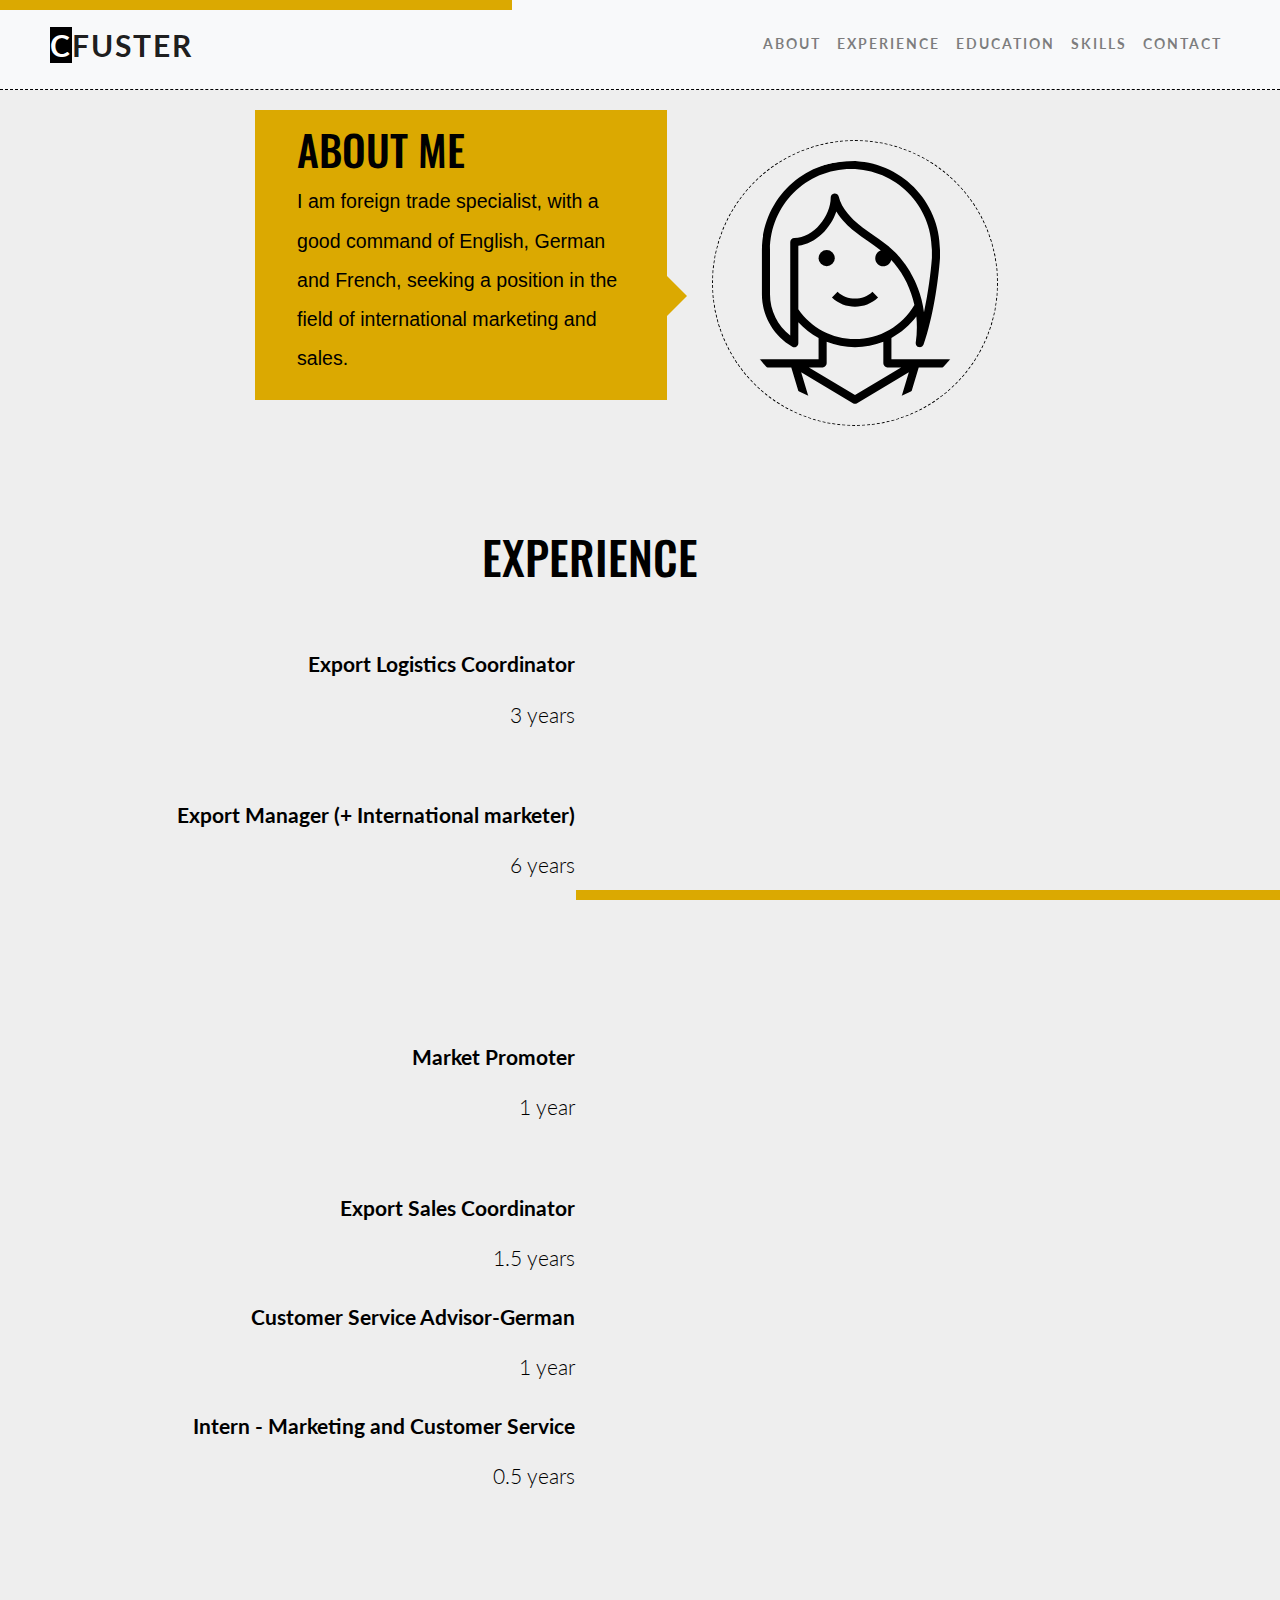
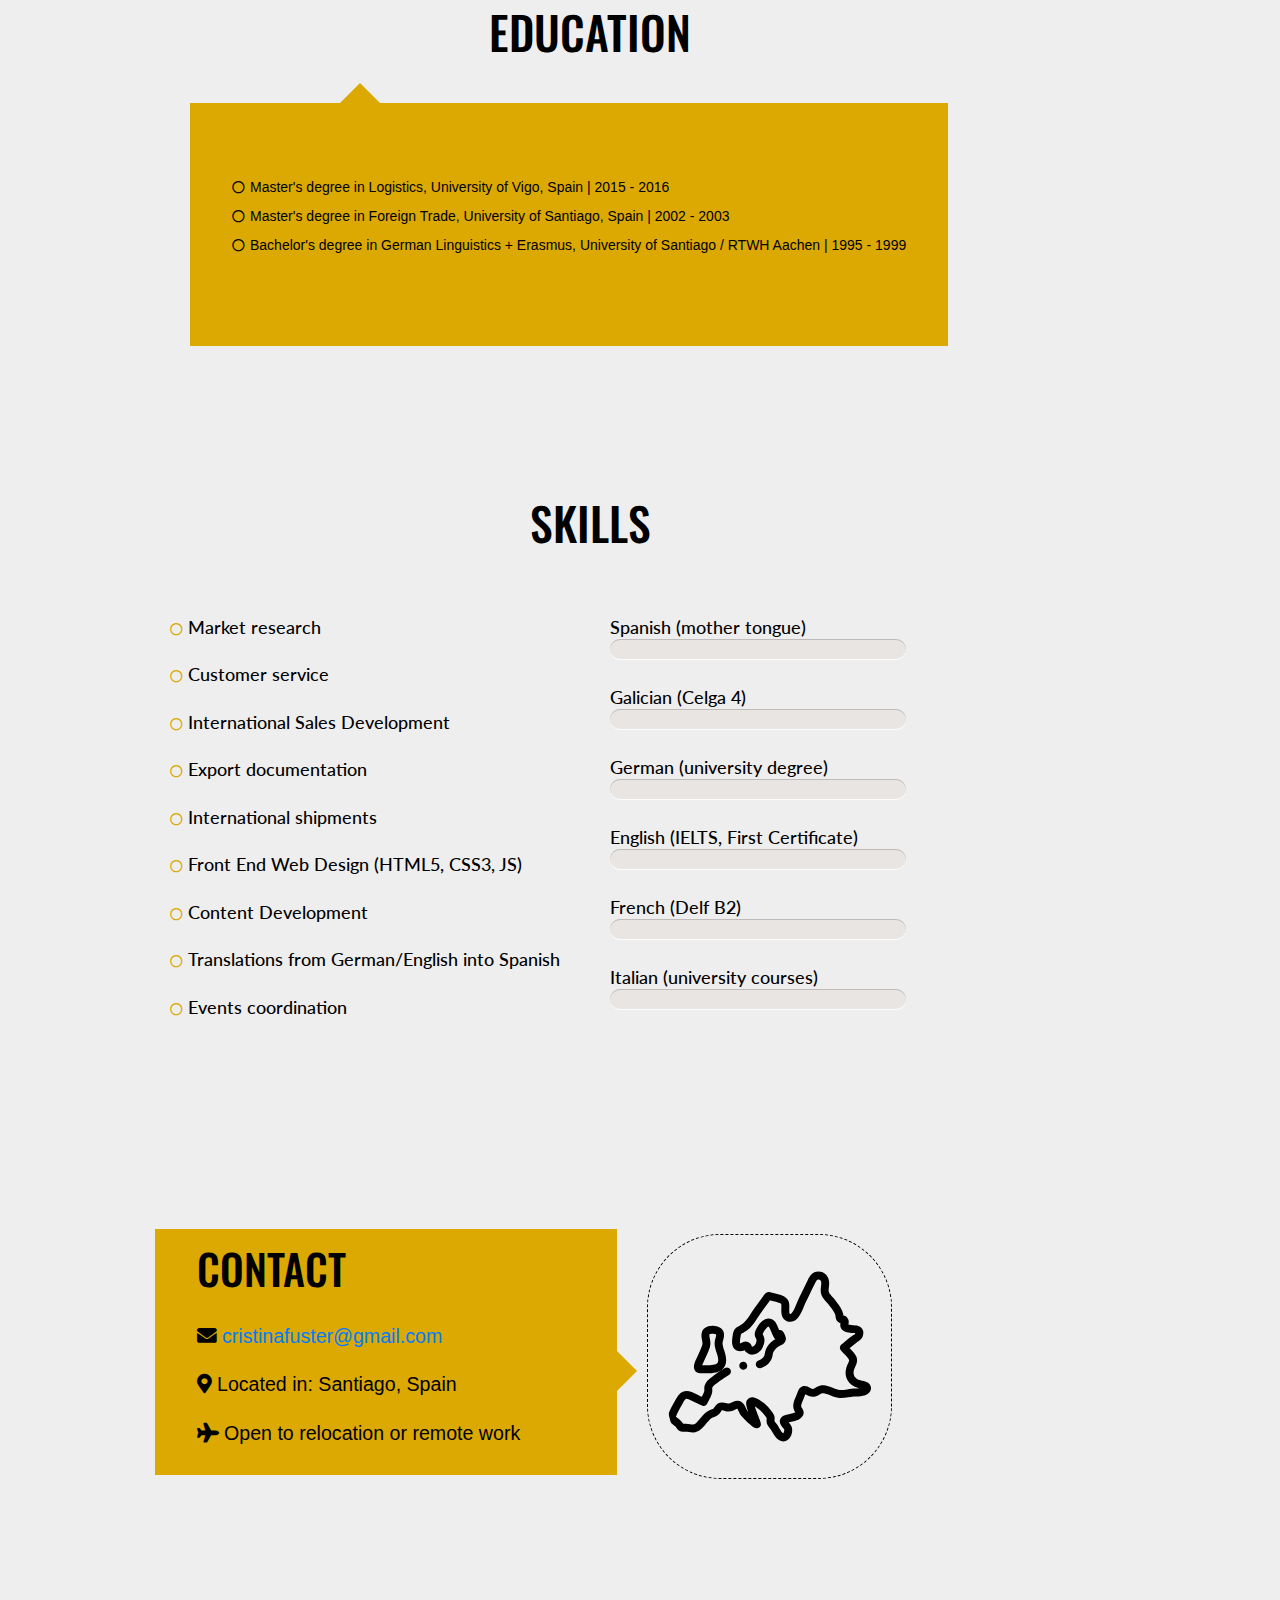
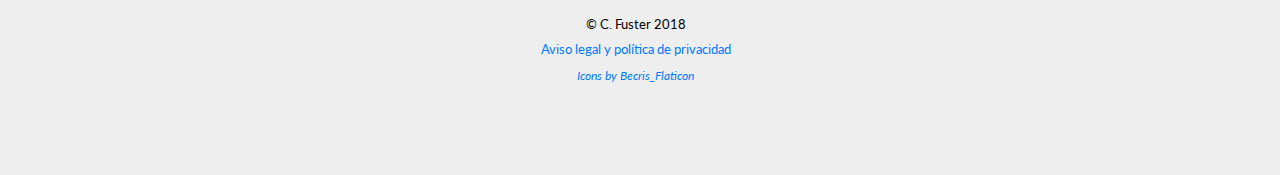
<file: index.html>
<!DOCTYPE html>
<html lang="es">

  <head>
    <title>Cristina Fuster - Inicio</title>
    <meta name="description" content="Resumee">

    <!-- Codificación -->
    <meta charset="UTF-8">

    <!-- Estilos -->
    <link type="text/css" rel="stylesheet" href="css/bootstrap.min.css"> <!--  BOOTSTRAP  -->
    <link href="css/all.min.css" rel="stylesheet"> 
    <link type="text/css" rel="stylesheet" href="css/style.css">  <!--  ESTILOS  --> 

    <!-- Responsive -->
    <meta name="viewport" content="width=device-width, initial-scale=1, user-scalable=yes">

    <!-- Robots -->
    <meta name="robots"  content="index,follow"> 

    <!-- Favicones -->
   <!-- <link type="image/png" rel="icon" href="img/logo.png">
    <link rel="shortcut icon" href="img/logo.png"> -->
	<link rel="apple-touch-icon" href="">
	<link rel="apple-touch-icon" sizes="72x72" href="">
    <link rel="apple-touch-icon" sizes="114x114" href="">
    <link rel="apple-touch-icon" sizes="144x144" href="">


    <!-- Open graph meta data, (Facebook) -->
    <meta property="og:description" content="">
    <meta property="og:image" content="">
    <meta property="og:site_name" content="">
    <meta property="og:title" content="">
    <meta property="og:type" content="website">
    <meta property="og:url" content="">

    <!-- Meta card data, (Twitter) -->
    <meta name="twitter:card" content="">
    <meta name="twitter:site" content="">
    <meta name="twitter:creator" content="">
    <meta name="twitter:title" content="">
    <meta name="twitter:description" content="">
    <meta name="twitter:image" content="">

    <!-- Fuentes  -->
    <link href="https://fonts.googleapis.com/css?family=Lato:300,400,700|Oswald:400,700" rel="stylesheet">   


    <!-- Iconos  -->
    <link rel="stylesheet" type="text/css" href="css/font/flaticon.css"> 
  </head>

  <body>

		<nav class="navbar navbar-expand-lg navbar-light bg-light">
        <a class="navbar-brand" href="#" class="nav-link desplazar"  data-seccion="#inicio">CFuster</a>
      
        <button class="navbar-toggler" type="button" data-toggle="collapse" data-target="#navbarToggler" aria-controls="navbarToggler" aria-expanded="false" aria-label="Toggle navigation">
        <span class="navbar-toggler-icon"></span>
        </button>

          <div class="collapse navbar-collapse" id="navbarToggler">
            <ul class="navbar-nav">
            
              <li class="nav-item">
              <a href="#" class="nav-link desplazar"  data-seccion="#inicio">About</a>
              </li>
              <li class="nav-item">
                <a  href="#" class="nav-link desplazar" data-seccion="#experience">Experience</a>
              </li>

              <li class="nav-item">
               <a href="#" class="nav-link desplazar" data-seccion="#education">Education</a>
              </li>

              <li>
                <a href="#" class="nav-link desplazar" data-seccion="#skills">Skills</a>
              </li>

              <li class="nav-item">
                <a href="#" class="nav-link desplazar" data-seccion="#contact">Contact</a>
              </li>
            </ul>

        </div>

    </nav>	




	<main>

<!--INICIO-->

<script id="Cookiebot" src="https://consent.cookiebot.com/uc.js" data-cbid="5f7ff562-9b7c-4dca-852e-36205bf0d490" type="text/javascript" async></script>

  <section id="inicio">
      <div class="container paddingExtra" >
        <div class="row  paddingSection">

          <div class="col tooltip">

            <h1 >About me</h1>

            <h2>I am foreign trade specialist, with a good command of English, German and French, seeking a position in the field of international marketing and sales.</h2>


          </div>

          <div class="col image-hover img-opacity">

            <img src="img/businesswoman.svg" class="img-1 circulo">
            <img src="img/businesswomanColor.svg" class="img-2 circulo">

          </div>
          
        </div>
       </div>
  </section>

<!--EXPERIENCE-->

<section id="experience">


    <div class="container paddingSection">
      <div class="row paddingSection">
        <div class="col">

          <h1> Experience </h1>
        </div>
      </div>

      <div class="row">
        <div class="col">
            <h3>Export Logistics Coordinator</h3>
            <p>3 years</p>
        </div>

      <div class="col devider">
            
            <ul>
             <li> <i class="fas fa-beer"></i> Estrella Galicia (Spain)</li>
             <li>Ensuring all logistics operations</li>
             <li>Submitting documents for dispatch of excise goods </li>
             <li>Following up on orders, shipments and delivery schedules</li>
           </ul>
        </div>
      </div>

      <div class="row">
        <div class="col">
            <h3>Export Manager (+ International marketer)</h3>
            <p>6 years</p>
        </div>

      <div class="col devider">
            <ul>
              <li> <i class="fas fa-tshirt"></i> Paz Rodriguez (Spain)</li>
              <li>Developing and maintaining an international network of agents and distributors</li>
              <li>Adapting the products and trade mark to international markets</li>
              <li>Development of marketing content (print, digital and video)
              <li>Events coordination (international)
              <li>Increased export sales: from 1%(2007) to 25%(2013)
            </ul>
        </div>
      </div>

      <div class="row">
        <div class="col">
            <h3>Market Promoter</h3>
            <p>1 year</p>

        </div>

      <div class="col devider">
            <ul>
              <li><i class="fas fa-globe-americas"></i> Commercial Office from Spain(USA)</li>
              <li>Grant from the Chamber of Commerce of Vigo, Spain</li>
              <li>Promoting the export of Spanish goods and services to the U.S.A.</li>
            </ul>
        </div>
      </div>

      <div class="row">
        <div class="col ">
            <h3>Export Sales Coordinator</h3>
            <p>1.5 years</p>
        </div>

      <div class="col devider">
            
            <ul>
              <li><i class="fas fa-fish"></i> Pescarosa (Spain)</li>
              <li>Researching and selling to foreign markets</li>
            </ul>
        </div>
      </div>

      <div class="row">
        <div class="col ">
            <h3>Customer Service Advisor-German</h3>
            <p>1 year</p>
          
        </div>

      <div class="col devider">
            
            <ul>
              <li> <i class="fas fa-headset"></i> Cellular Operations (UK)</li>
              <li>Dealing with customer queries and complaints</li>
            </ul>
        </div>
      </div>

    <div class="row">
        <div class="col">
            <h3>Intern - Marketing and Customer Service</h3>
            <p>0.5 years</p>
        </div>

      <div class="col devider">
            
            <ul>
            <li> <i class="fas fa-car"></i> Audi (Germany)</li>
            <li>Assisting the marketing department; managing correspondence in German and handling customer queries and complaints</li>
          </ul>
        </div>
      </div>

    </div> 

        </section> 

        <!--EDUCATION-->

        <section id="education">
          <div class="container paddingSection">

            <div class="row paddingBottom">

              <div class="col">

                <h1>Education</h1>

              </div>
            </div>

            <div class="row tooltip paddingSection ">
              <ul>
                <li></i>Master's degree in Logistics, University of Vigo, Spain | 2015 - 2016</li>
                <li></i>Master's degree in Foreign Trade, University of Santiago, Spain | 2002 - 2003</li>
                <li></i>Bachelor's degree in German Linguistics + Erasmus, University of Santiago / RTWH Aachen | 1995 - 1999</li>
              </ul>
            </div>
          </div>
        </section>
            

<!--SKILLS-->
        <section id="skills">
           <div class="container paddingSection">
      <div class="row paddingSection">
        <div class="col">
          <h1> Skills </h1>       
        </div>
      </div>

      <div class="row">
        <div class="col" id="habilidades">
            <h4>Market research</h4>
            <h4>Customer service</h4>
            <h4>International Sales Development</h4>
            <h4>Export documentation</h4>
            <h4>International shipments</h4>
            <h4>Front End Web Design (HTML5, CSS3, JS) </h4>
            <h4>Content Development</h4>
            <h4>Translations from German/English into Spanish</h4>
             <h4>Events coordination</h4>
             
        </div>

        <div class="col">

          <ul id="languages"> 
              <li><span class="bar boton spanish"></span><h4>Spanish (mother tongue)</h4></li>
              <li><span class="bar boton galician"></span><h4>Galician (Celga 4)</h4></li>
              <li><span class="bar boton german"></span><h4>German (university degree)</h4></li>
              <li><span class="bar boton english"></span><h4>English (IELTS, First Certificate)</h4></li>
              <li><span class="bar boton french"></span><h4>French (Delf B2)</h4></li>
              <li><span class="bar boton italian"></span><h4>Italian (university courses)</h4></li>
            </ul>
        </div>
      </div>
    </div>

  </section>



<!--CONTACT-->


  <section id="contact">
      <div class="container paddingSection">
        <div class="row paddingExtra">



          <div class="col tooltip">

            <h1 class="paddingBottom">Contact</h1>

                <h2><a href="mailto:cristinafuster@gmail.com">cristinafuster@gmail.com</a></h2>
                <h2>Located in: Santiago, Spain</h2>
                <h2>Open to relocation or remote work</h2>
          </div>

          <div class="col image-hover img-opacity">

            <img src="img/europe.svg" class="img-1 circulo">
            <img src="img/europeColor.svg" class="img-2 circulo">

          </div>
        </div>
       </div>
  </section>




	</main>	


	<!--FOOTER-->

  <footer>

      <div class="container paddingSection">

 
      <div class="row">

        <div class="col">

          <small> 

            <p> &copy; C. Fuster 2018</p>

            <p><a href="legal.html" target="_blank">Aviso legal y política de privacidad</a> </p>
            <aside>

            <a href="https://www.flaticon.com/authors/becris" target="_blank"> <i>Icons by Becris_Flaticon</i></a>

          </aside>

          <small>

        </div>

      </div>



    </div>

  </footer>


    <script src="./js/jquery-3.3.1.min.js"></script>
    <script src="./js/bootstrap.min.js"></script>
    <script src="./js/scripts.js"></script>


  </body>
  
</html>
</file>
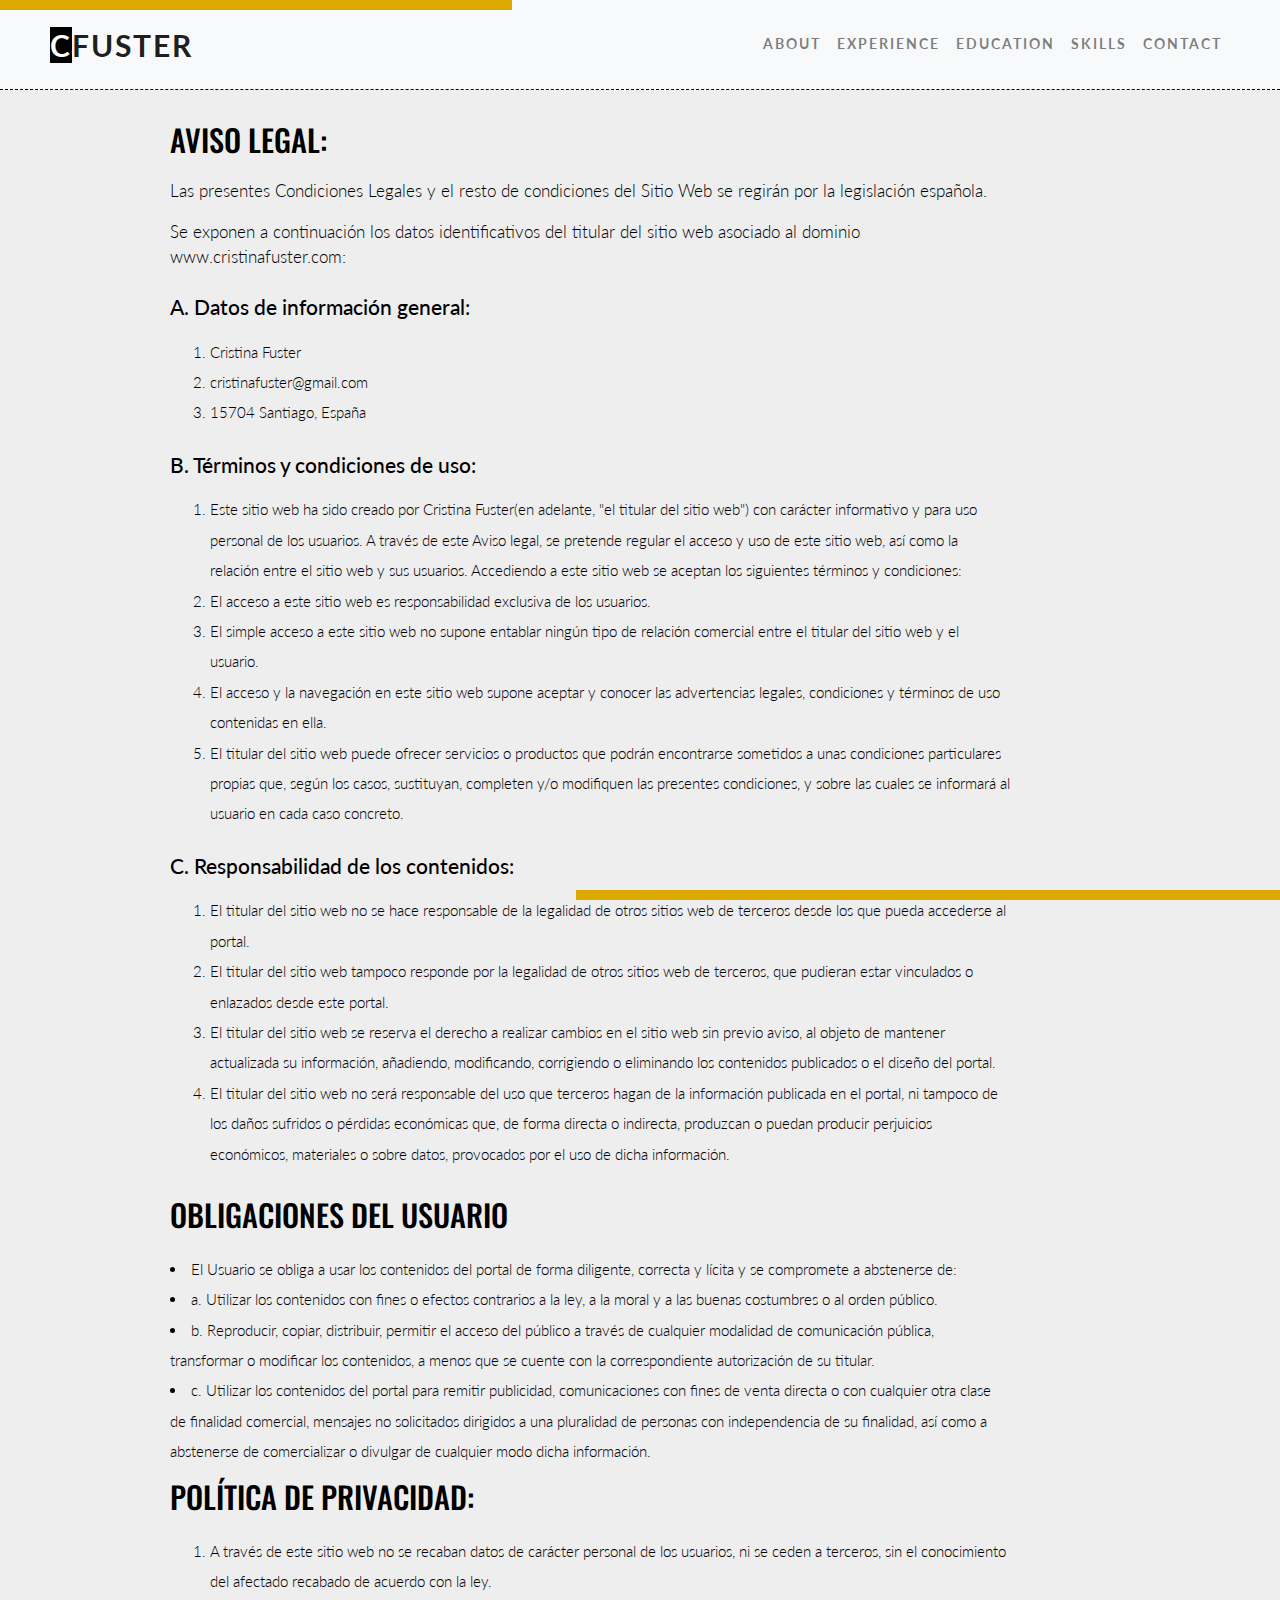
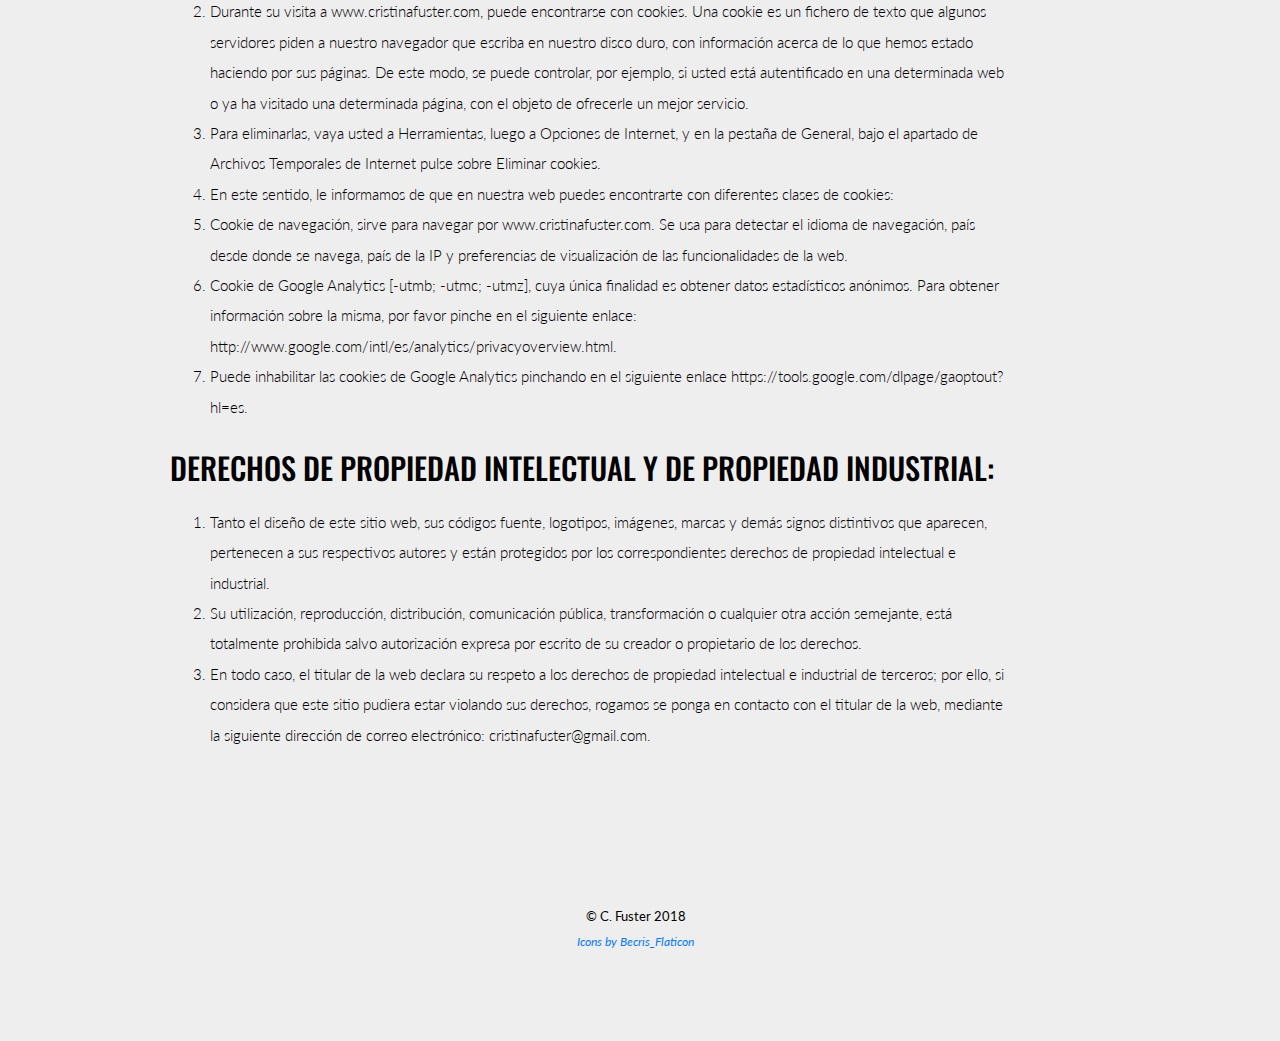
<file: legal.html>
<head>
    <title>Cristina Fuster - Inicio</title>
    <meta name="description" content="Resumee">

    <!-- Codificación -->
    <meta charset="UTF-8">

    <!-- Estilos -->
    <link type="text/css" rel="stylesheet" href="css/bootstrap.min.css"> <!--  BOOTSTRAP  -->
    <link href="css/all.min.css" rel="stylesheet"> 
    <link type="text/css" rel="stylesheet" href="css/style.css">  <!--  ESTILOS  --> 

    <!-- Responsive -->
    <meta name="viewport" content="width=device-width, initial-scale=1, user-scalable=yes">

    <!-- Robots -->
    <meta name="robots"  content="index,follow"> 

    <!-- Favicones -->
   <!-- <link type="image/png" rel="icon" href="img/logo.png">
    <link rel="shortcut icon" href="img/logo.png"> -->
	<link rel="apple-touch-icon" href="">
	<link rel="apple-touch-icon" sizes="72x72" href="">
    <link rel="apple-touch-icon" sizes="114x114" href="">
    <link rel="apple-touch-icon" sizes="144x144" href="">


    <!-- Open graph meta data, (Facebook) -->
    <meta property="og:description" content="">
    <meta property="og:image" content="">
    <meta property="og:site_name" content="">
    <meta property="og:title" content="">
    <meta property="og:type" content="website">
    <meta property="og:url" content="">

    <!-- Meta card data, (Twitter) -->
    <meta name="twitter:card" content="">
    <meta name="twitter:site" content="">
    <meta name="twitter:creator" content="">
    <meta name="twitter:title" content="">
    <meta name="twitter:description" content="">
    <meta name="twitter:image" content="">

    <!-- Fuentes  -->
    <link href="https://fonts.googleapis.com/css?family=Lato:300,400,700|Oswald:400,700" rel="stylesheet">   


    <!-- Iconos  -->
    <link rel="stylesheet" type="text/css" href="css/font/flaticon.css"> 
  </head>

  <body>

  	<nav class="navbar navbar-expand-lg navbar-light bg-light">
        <a class="navbar-brand" href="index.html#inicio" class="nav-link">CFuster</a>
      
        <button class="navbar-toggler" type="button" data-toggle="collapse" data-target="#navbarToggler" aria-controls="navbarToggler" aria-expanded="false" aria-label="Toggle navigation">
        <span class="navbar-toggler-icon"></span>
        </button>

          <div class="collapse navbar-collapse" id="navbarToggler">

    		<ul class="navbar-nav">
            
              <li class="nav-item">
              <a href="index.html#inicio" class="nav-link" >About</a>
              </li>
              <li class="nav-item">
                <a  href="index.html#experience" class="nav-link">Experience</a>
              </li>

              <li class="nav-item">
               <a href="index.html#education" class="nav-link" >Education</a>
              </li>

              <li>
                <a href="index.html#skills" class="nav-link " >Skills</a>
              </li>

              <li class="nav-item">
                <a href="index.html#contact" class="nav-link" >Contact</a>
              </li>
            </ul>

        </div>

    </nav>	


	<main>



		<section id="legal"  class="paddingExtra">

			<div class="container paddingSection">

				<div class="row">

					<div class="col">

						<h1>Aviso legal:</h1>

						<p> Las presentes Condiciones Legales y el resto de condiciones del Sitio Web se regirán por la legislación española.</p>

							<p>Se exponen a continuación los datos identificativos del titular del sitio web asociado al dominio www.cristinafuster.com:</p>

					</div>

				</div>

				<div class="row">

					<div class="col">

						<h2>A. Datos de información general:</h2>


							<ol>
								<li> Cristina Fuster </li>
								<li>cristinafuster@gmail.com</li>
								<li>15704 Santiago, España</li>
							</ol>

					</div>

				</div>

				<div class="row">

					<div class="col">

				 		<h2>B. Términos y condiciones de uso:</h2>

							<ol>
								<li>Este sitio web ha sido creado por Cristina Fuster(en adelante, "el titular del sitio web") con carácter informativo y para uso personal de los usuarios. A través de este Aviso legal, se pretende regular el acceso y uso de este sitio web, así como la relación entre el sitio web y sus usuarios. Accediendo a este sitio web se aceptan los siguientes términos y condiciones: 

								<li>El acceso a este sitio web es responsabilidad exclusiva de los usuarios.</li>

								<li>El simple acceso a este sitio web no supone entablar ningún tipo de relación comercial entre el titular del sitio web y el usuario.</li>

								<li>El acceso y la navegación en este sitio web supone aceptar y conocer las advertencias legales, condiciones y términos de uso contenidas en ella.</li>

								<li>El titular del sitio web puede ofrecer servicios o productos que podrán encontrarse sometidos a unas condiciones particulares propias que, según los casos, sustituyan, completen y/o modifiquen las presentes condiciones, y sobre las cuales se informará al usuario en cada caso concreto.</li>

							</ol>

						</div>

					</div>


				<div class="row">

					<div class="col">

				 		<h2>C. Responsabilidad de los contenidos:</h2>

							<ol>
								<li> El titular del sitio web no se hace responsable de la legalidad de otros sitios web de terceros desde los que pueda accederse al portal.</li>

								<li> El titular del sitio web tampoco responde por la legalidad de otros sitios web de terceros, que pudieran estar vinculados o enlazados desde este portal. </li>

								<li> El titular del sitio web se  reserva  el  derecho  a  realizar  cambios  en  el  sitio  web  sin  previo  aviso,  al  objeto  de mantener  actualizada  su  información,  añadiendo,  modificando,  corrigiendo  o  eliminando  los contenidos publicados o el diseño del portal.</li>

								<li>El titular del sitio web no será responsable del uso que terceros hagan de la información publicada en el portal, ni tampoco  de  los  daños  sufridos  o  pérdidas  económicas  que,  de  forma  directa  o  indirecta, produzcan o puedan producir perjuicios económicos, materiales o sobre datos, provocados por el uso de dicha información.</li>

							</ol>

				<div class="row">

					<div class="col">

				 		<h1>Obligaciones del usuario</h1>

							<li>El Usuario se obliga a usar los contenidos del portal de forma diligente, correcta y lícita y se compromete a abstenerse de:</li>

							    <li>a. Utilizar los contenidos con fines o efectos contrarios a la ley, a la moral y a las buenas costumbres o al orden público.</li>
							    <li>b. Reproducir, copiar, distribuir, permitir el acceso del público a través de cualquier modalidad de comunicación pública, transformar o modificar los contenidos, a menos que se cuente con la correspondiente autorización de su titular.</li>
							    <li>c. Utilizar los contenidos del portal para remitir publicidad, comunicaciones con fines de venta directa o con cualquier otra clase de finalidad comercial, mensajes no solicitados dirigidos a una pluralidad de personas con independencia de su finalidad, así como a abstenerse de comercializar o divulgar de cualquier modo dicha información.</li>

							</div>
						</div>

				<div class="row">

					<div class="col">

				 		<h1>Política de privacidad:</h1>

							<ol>
								<li>A través de este sitio web no se recaban datos de carácter personal de los usuarios, ni se ceden a terceros, sin el conocimiento del afectado recabado de acuerdo con la ley. </li>
								<!--<li>Con  la  finalidad  de  ofrecer  el  mejor  servicio  y  con  el  objeto  de  facilitar  el  uso,  se  analizan  el número  de  páginas  visitadas,  el  número  de  visitas,  así  como  la  actividad  de  los  visitantes  y  su frecuencia  de  utilización.  A  estos  efectos,  se  utiliza  la  información  estadística  elaborada  por  el Proveedor de Servicios de Internet, se registran las direcciones IP de acceso y se utilizan cookies propias, de sesión, con finalidad técnica (aquellas que permiten al usuario la navegación a través del  sitio  web  y  la  utilización  de  las  diferentes  opciones  y  servicios  que  en  él  existen) y  las siguientes de terceros:  nombre de la cookie, proveedor, finalidad, caducidad  .</li>

-->
								
								<li>Durante su visita a www.cristinafuster.com,  puede encontrarse con cookies. Una cookie es un fichero de texto que algunos servidores piden a nuestro navegador que escriba en nuestro disco duro, con información acerca de lo que hemos estado haciendo por sus páginas. De este modo, se puede controlar, por ejemplo, si usted está autentificado en una determinada web o ya ha visitado una determinada página, con el objeto de ofrecerle un mejor servicio.</li>
								<li>Para eliminarlas, vaya usted a Herramientas, luego a Opciones de Internet, y en la pestaña de General, bajo el apartado de Archivos Temporales de Internet pulse sobre Eliminar cookies.</li>
								<li>En este sentido, le informamos de que en nuestra web puedes encontrarte con diferentes clases de cookies:</li>

								<li>Cookie de navegación, sirve para  navegar por www.cristinafuster.com. Se usa para detectar el idioma de navegación, país desde donde se navega, país de la IP y preferencias de visualización de las funcionalidades de la web.</li>
    							<li>Cookie de Google Analytics [-utmb; -utmc; -utmz], cuya única finalidad es obtener datos estadísticos anónimos. Para obtener información sobre la misma, por favor pinche en el siguiente enlace: http://www.google.com/intl/es/analytics/privacyoverview.html.</li>
    							<li>Puede inhabilitar las cookies de Google Analytics pinchando en el siguiente enlace https://tools.google.com/dlpage/gaoptout?hl=es.</li>


								<!--<li> El  portal  contiene  enlaces  a  sitios  web  de  terceros,  cuyas  políticas  de  privacidad  son  ajenas al titular. Al acceder a tales sitios web el usuario puede decidir si acepta sus políticas de privacidad y de  cookies.  Con  carácter  general,  si  se  navega  por  Internet  cabe  aceptar  o  rechazar  las  cookies de terceros desde las opciones de configuración del navegador.</li>-->

								<!--<li>Se informa que los datos de carácter personal que se recaban directamente del usuario a través de los distintos recursos disponibles en el portal, serán tratados de forma confidencial y quedarán incorporados a los respectivos ficheros de los que es responsable el titular, con las finalidades que se  detallan  en  el  Registro  General  de  Protección  de  Datos,  no  siendo  utilizados  para  finalidades incompatibles  con  éstas.  Los  datos  recabados  podrán  ser  cedidos  en  los  casos  previstos,  para cada fichero, en dicho Registro.

								<li>Los afectados pueden ejercitar los derechos de acceso, rectificación, cancelación y oposición ante el titular de la web,  mediante  escrito  dirigido  a  su  domicilio  o  en  la  siguiente  dirección  de  correo electrónico: cristinafuster@gmail.com.</li></li>-->

							</ol>
					</div>

				</div>

				<div class="row">

					<div class="col">

				 		<h1>Derechos de propiedad intelectual y de propiedad industrial:</h1>


							<ol>
								<li>Tanto el diseño de este sitio web, sus códigos fuente, logotipos, imágenes, marcas y demás signos distintivos que aparecen, pertenecen a sus respectivos autores y están protegidos por los correspondientes derechos de propiedad intelectual e industrial.</li>

								<li>Su utilización, reproducción, distribución, comunicación pública, transformación o cualquier otra acción semejante, está totalmente prohibida salvo autorización expresa por escrito de su creador o propietario de los derechos.</li>

								<li>En todo caso, el titular de la web declara su respeto a los derechos de propiedad intelectual e industrial de terceros; por ello, si considera que este sitio pudiera estar violando sus derechos, rogamos se ponga en contacto con el titular de la web,  mediante la  siguiente  dirección  de  correo electrónico: cristinafuster@gmail.com.</li>

							</ol>
					</div>

				</div>


				<!--<div class="row">

					<div class="col">

				 		<h1>Frames o marcos:</h1>

							<p>El titular de la página prohíbe expresamente la realización de "framings" o la utilización por parte de terceros de cualesquiera otros mecanismos que alteren el diseño, configuración original o contenidos web.</p>

							</ol>
					</div>
				</div>-->

			</div>

			</section>

			</main>	


	<!--FOOTER-->

  <footer>

      <div class="container paddingSection">

 
      <div class="row">

        <div class="col">

          <small> 

            <p> &copy; C. Fuster 2018</p>

            <aside>

            <a href="https://www.flaticon.com/authors/becris" target="_blank"> <i>Icons by Becris_Flaticon</i></a>

          </aside>

          <small>

        </div>

      </div>



    </div>

  </footer>


    <script src="./js/jquery-3.3.1.min.js"></script>
    <script src="./js/bootstrap.min.js"></script>
    <script src="./js/scripts.js"></script>


  </body>
  
</html>
</file>
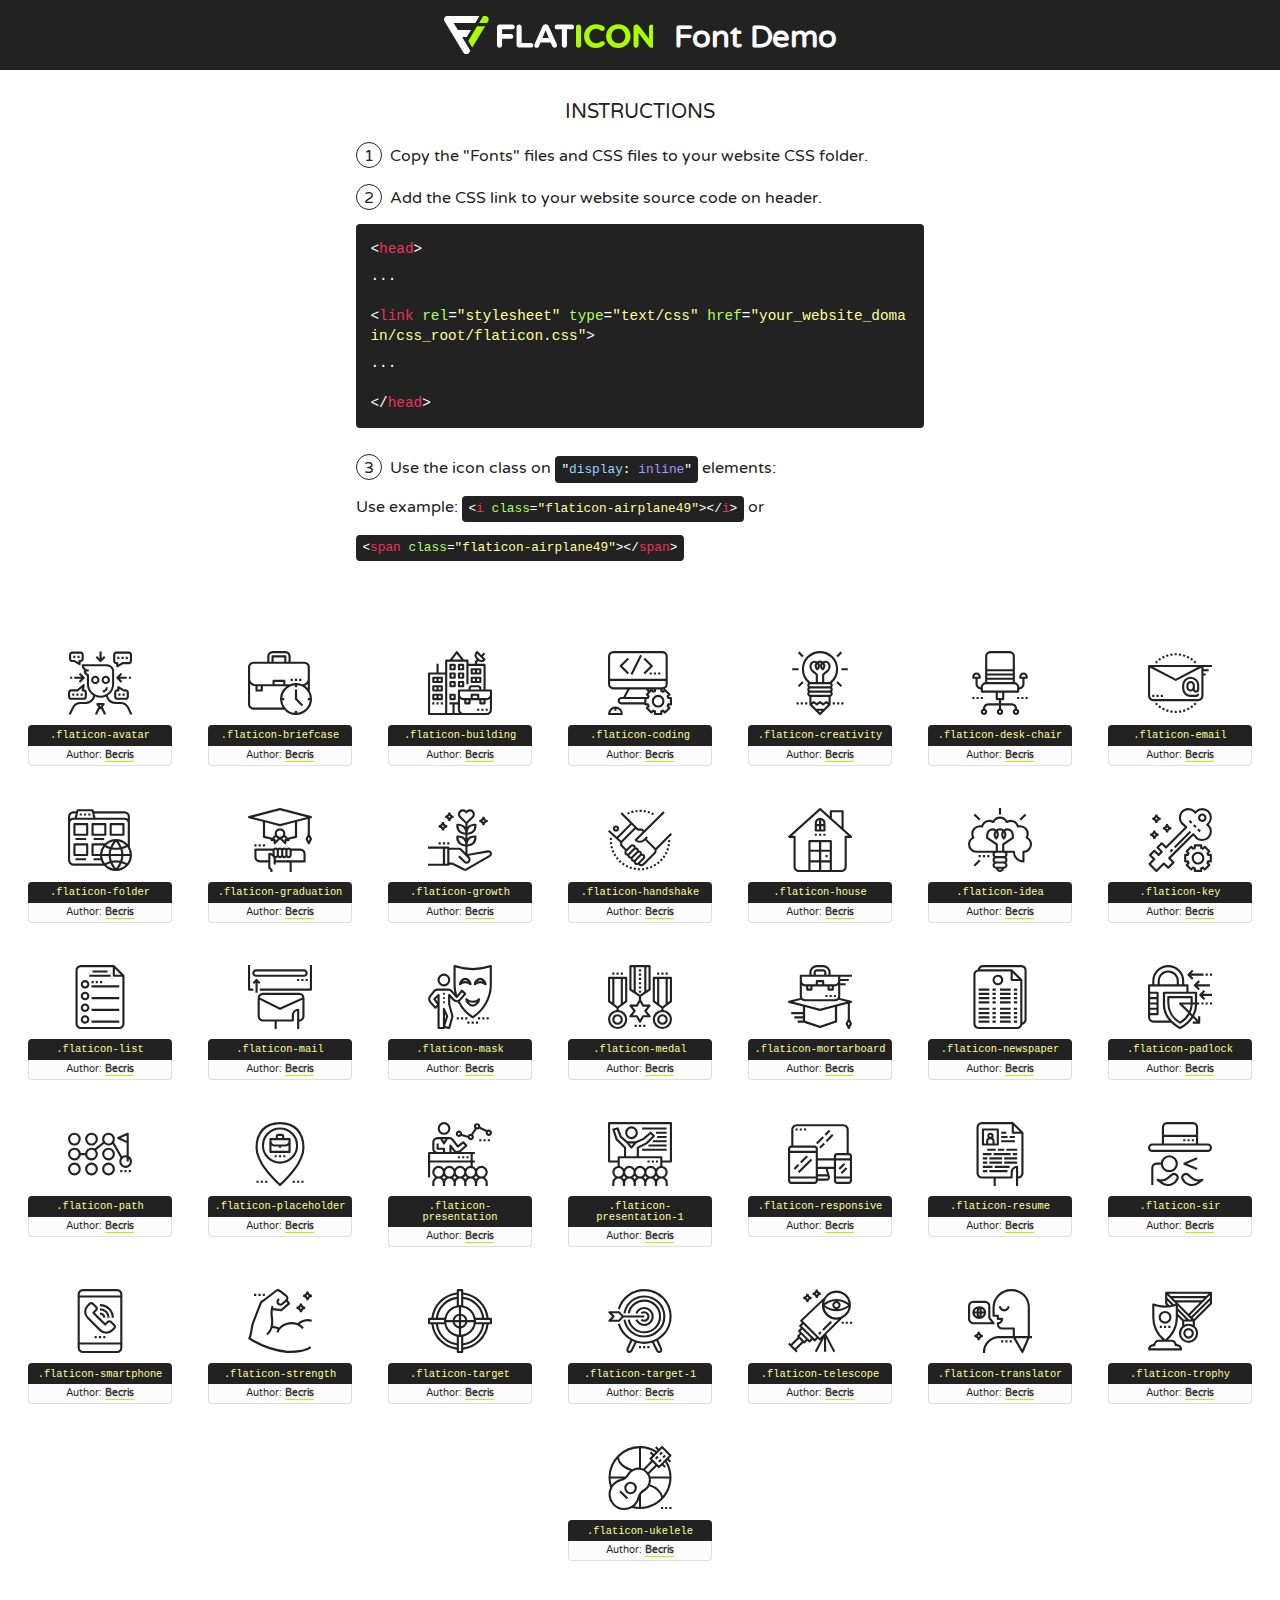
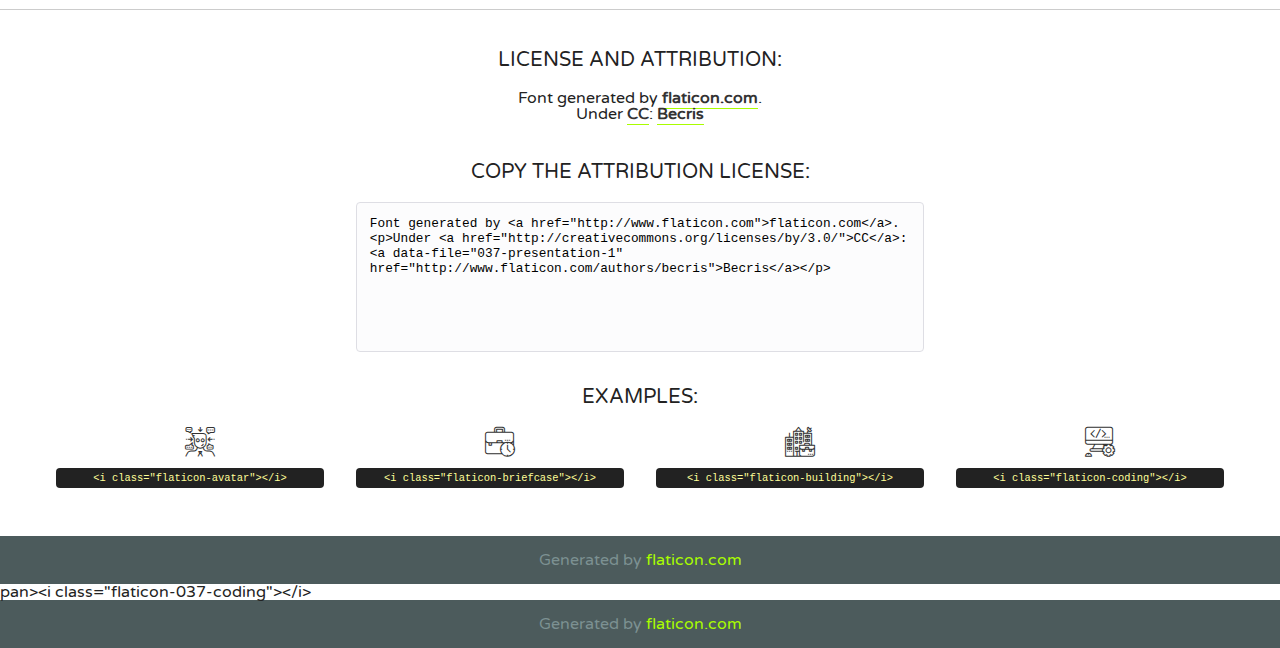
<file: css/font/flaticon.html>
<!DOCTYPE html>
<!--
  Flaticon icon font: Flaticon
  Creation date: 07/03/2017 08:03
-->
<html>
<!DOCTYPE html>
<html>

<head>
    <title>Flaticon WebFont</title>
    <link href="http://fonts.googleapis.com/css?family=Varela+Round" rel="stylesheet" type="text/css" />
    <link rel="stylesheet" type="text/css" href="flaticon.css">
    <meta charset="UTF-8">
    <style>
    html, body, div, span, applet, object, iframe,
    h1, h2, h3, h4, h5, h6, p, blockquote, pre,
    a, abbr, acronym, address, big, cite, code,
    del, dfn, em, img, ins, kbd, q, s, samp,
    small, strike, strong, sub, sup, tt, var,
    b, u, i, center,
    dl, dt, dd, ol, ul, li,
    fieldset, form, label, legend,
    table, caption, tbody, tfoot, thead, tr, th, td,
    article, aside, canvas, details, embed, 
    figure, figcaption, footer, header, hgroup, 
    menu, nav, output, ruby, section, summary,
    time, mark, audio, video {
        margin: 0;
        padding: 0;
        border: 0;
        font-size: 100%;
        font: inherit;
        vertical-align: baseline;
    }
    /* HTML5 display-role reset for older browsers */
    article, aside, details, figcaption, figure, 
    footer, header, hgroup, menu, nav, section {
        display: block;
    }
    body {
        line-height: 1;
    }
    ol, ul {
        list-style: none;
    }
    blockquote, q {
        quotes: none;
    }
    blockquote:before, blockquote:after,
    q:before, q:after {
        content: '';
        content: none;
    }
    table {
        border-collapse: collapse;
        border-spacing: 0;
    }
    body {
        font-family: 'Varela Round', Helvetica, Arial, sans-serif;
        font-size: 16px;
        color: #222;
    }
    a {
        color: #333;
        border-bottom: 1px solid #a9fd00;
        font-weight: bold;
        text-decoration: none;
    }
    * {
        -moz-box-sizing: border-box;
        -webkit-box-sizing: border-box;
        box-sizing: border-box;
        margin: 0;
        padding: 0;
    }
    [class^="flaticon-"]:before, [class*=" flaticon-"]:before, [class^="flaticon-"]:after, [class*=" flaticon-"]:after {
        font-family: Flaticon;
        font-size: 30px;
        font-style: normal;
        margin-left: 20px;
        color: #333;
    }
    .wrapper {
        max-width: 600px;
        margin: auto;
        padding: 0 1em;
    }
    .title {
        font-size: 1.25em;
        text-align: center;
        margin-bottom: 1em;
        text-transform: uppercase;
    }
    header {
        text-align: center;
        background-color: #222;
        color: #fff;
        padding: 1em;
    }
    header .logo {
        width: 210px;
        height: 38px;
        display: inline-block;
        vertical-align: middle;
        margin-right: 1em;
        border: none;
    }
    header strong {
        font-size: 1.95em;
        font-weight: bold;
        vertical-align: middle;
        margin-top: 5px;
        display: inline-block;
    }
    .demo {
        margin: 2em auto;
        line-height: 1.25em;
    }
    .demo ul li {
        margin-bottom: 1em;
    }
    .demo ul li .num {
        color: #222;
        border-radius: 20px;
        display: inline-block;
        width: 26px;
        padding: 3px;
        height: 26px;
        text-align: center;
        margin-right: 0.5em;
        border: 1px solid #222;
    }
    .demo ul li code {
        background-color: #222;
        border-radius: 4px;
        padding: 0.25em 0.5em;
        display: inline-block;
        color: #fff;
        font-family: Consolas,Monaco,Lucida Console,Liberation Mono,DejaVu Sans Mono,Bitstream Vera Sans Mono,Courier New, monospace;
        font-weight: lighter;
        margin-top: 1em;
        font-size: 0.8em;
        word-break: break-all;
    }
    .demo ul li code.big {
        padding: 1em;
        font-size: 0.9em;
    }
    .demo ul li code .red {
        color: #EF3159;
    }
    .demo ul li code .green {
        color: #ACFF65;
    }
    .demo ul li code .yellow {
        color: #FFFF99;
    }
    .demo ul li code .blue {
        color: #99D3FF;
    }
    .demo ul li code .purple {
        color: #A295FF;
    }
    .demo ul li code .dots {
        margin-top: 0.5em;
        display: block;
    }
    #glyphs {
        border-bottom: 1px solid #ccc;
        padding: 2em 0;
        text-align: center;
    }
    .glyph {
        display: inline-block;
        width: 9em;
        margin: 1em;
        text-align: center;
        vertical-align: top;
        background: #FFF;
    }
    .glyph .glyph-icon {
        padding: 10px;
        display: block;
        font-family:"Flaticon";
        font-size: 64px;
        line-height: 1;
    }
    .glyph .glyph-icon:before {
        font-size: 64px;
        color: #222;
        margin-left: 0;
    }
    .class-name {
        font-size: 0.65em;
        background-color: #222;
        color: #fff;
        border-radius: 4px 4px 0 0;
        padding: 0.5em;
        color: #FFFF99;
        font-family: Consolas,Monaco,Lucida Console,Liberation Mono,DejaVu Sans Mono,Bitstream Vera Sans Mono,Courier New, monospace;
    }
    .author-name {
        font-size: 0.6em;
        background-color: #fcfcfd;
        border: 1px solid #DEDEE4;
        border-top: 0;
        border-radius: 0 0 4px 4px;
        padding: 0.5em;
    }
    .class-name:last-child {
        font-size: 10px;
        color:#888;
    }
    .class-name:last-child a {
        font-size: 10px;
        color:#555;
    }
    .class-name:last-child a:hover {
        color:#a9fd00;
    }
    .glyph > input {
        display: block;
        width: 100px;
        margin: 5px auto;
        text-align: center;
        font-size: 12px;
        cursor: text;
    }
    .glyph > input.icon-input {
        font-family:"Flaticon";
        font-size: 16px;
        margin-bottom: 10px;
    }
    .attribution .title {
        margin-top: 2em;
    }
    .attribution textarea {
        background-color: #fcfcfd;
        padding: 1em;
        border: none;
        box-shadow: none;
        border: 1px solid #DEDEE4;
        border-radius: 4px;
        resize: none;
        width: 100%;
        height: 150px;
        font-size: 0.8em;
        font-family: Consolas,Monaco,Lucida Console,Liberation Mono,DejaVu Sans Mono,Bitstream Vera Sans Mono,Courier New, monospace;
        -webkit-appearance: none;
    }
    .iconsuse {
        margin: 2em auto;
        text-align: center;
        max-width: 1200px;
    }
    .iconsuse:after {
        content: '';
        display: table;
        clear: both;
    }
    .iconsuse .image {
        float: left;
        width: 25%;
        padding: 0 1em;
    }
    .iconsuse .image p {
        margin-bottom: 1em;
    }
    .iconsuse .image span {
        display: block;
        font-size: 0.65em;
        background-color: #222;
        color: #fff;
        border-radius: 4px;
        padding: 0.5em;
        color: #FFFF99;
        margin-top: 1em;
        font-family: Consolas,Monaco,Lucida Console,Liberation Mono,DejaVu Sans Mono,Bitstream Vera Sans Mono,Courier New, monospace;
    }
    #footer {
        text-align: center;
        background-color: #4C5B5C;
        color: #7c9192;
        padding: 1em;
    }
    #footer a {
        border: none;
        color: #a9fd00;
        font-weight: normal;
    }
    @media (max-width: 960px) {
        .iconsuse .image {
            width: 50%;
        }
    }
    @media (max-width: 560px) {
        .iconsuse .image {
            width: 100%;
        }
    }
    </style>
</head>

<body class="characters-off">

    <header>
        <a href="http://www.flaticon.com" target="_blank" class="logo">
            <svg version="1.1" xmlns="http://www.w3.org/2000/svg" xmlns:xlink="http://www.w3.org/1999/xlink" xmlns:a="http://ns.adobe.com/AdobeSVGViewerExtensions/3.0/" viewBox="0 0 560.875 102.036" enable-background="new 0 0 560.875 102.036" xml:space="preserve">
                <defs>
                </defs>
                <g>
                    <g class="letters">
                        <path fill="#ffffff" d="M141.596,29.675c0-3.777,2.985-6.767,6.764-6.767h34.438c3.426,0,6.15,2.728,6.15,6.15
                        c0,3.43-2.724,6.149-6.15,6.149h-27.674v13.091h23.719c3.429,0,6.151,2.724,6.151,6.15c0,3.43-2.723,6.149-6.151,6.149h-23.719
                        v17.574c0,3.773-2.986,6.761-6.764,6.761c-3.779,0-6.764-2.989-6.764-6.761V29.675z"></path>
                        <path fill="#ffffff" d="M193.844,29.149c0-3.781,2.985-6.767,6.764-6.767c3.776,0,6.763,2.985,6.763,6.767v42.957h25.039
                        c3.426,0,6.149,2.726,6.149,6.153c0,3.425-2.723,6.15-6.149,6.15h-31.802c-3.779,0-6.764-2.986-6.764-6.768V29.149z"></path>
                        <path fill="#ffffff" d="M241.891,75.71l21.438-48.407c1.492-3.341,4.215-5.357,7.906-5.357h0.792
                        c3.686,0,6.323,2.017,7.815,5.357l21.439,48.407c0.436,0.967,0.701,1.845,0.701,2.723c0,3.602-2.809,6.501-6.414,6.501
                        c-3.161,0-5.269-1.845-6.499-4.655l-4.132-9.661h-27.059l-4.301,10.102c-1.144,2.631-3.426,4.214-6.237,4.214
                        c-3.517,0-6.24-2.81-6.24-6.325C241.1,77.64,241.451,76.677,241.891,75.71z M279.932,58.666l-8.521-20.297l-8.526,20.297H279.932
                        z"></path>
                        <path fill="#ffffff" d="M314.864,35.387H301.86c-3.429,0-6.239-2.813-6.239-6.238c0-3.429,2.811-6.24,6.239-6.24h39.533
                        c3.426,0,6.237,2.811,6.237,6.24c0,3.425-2.811,6.238-6.237,6.238h-13.001v42.785c0,3.773-2.99,6.761-6.764,6.761
                        c-3.779,0-6.764-2.989-6.764-6.761V35.387z"></path>
                        <path fill="#A9FD00" d="M352.615,29.149c0-3.781,2.985-6.767,6.767-6.767c3.774,0,6.761,2.985,6.761,6.767v49.024
                        c0,3.773-2.987,6.761-6.761,6.761c-3.781,0-6.767-2.989-6.767-6.761V29.149z"></path>
                        <path fill="#A9FD00" d="M374.132,53.836v-0.179c0-17.481,13.178-31.801,32.065-31.801c9.22,0,15.459,2.458,20.557,6.238
                        c1.402,1.054,2.637,2.985,2.637,5.357c0,3.692-2.985,6.59-6.681,6.59c-1.845,0-3.071-0.702-4.044-1.319
                        c-3.776-2.813-7.729-4.393-12.562-4.393c-10.364,0-17.831,8.611-17.831,19.154v0.173c0,10.542,7.291,19.329,17.831,19.329
                        c5.715,0,9.492-1.756,13.359-4.834c1.049-0.874,2.458-1.491,4.039-1.491c3.429,0,6.325,2.813,6.325,6.236
                        c0,2.106-1.056,3.78-2.282,4.834c-5.539,4.834-12.036,7.733-21.878,7.733C387.572,85.464,374.132,71.493,374.132,53.836z"></path>
                        <path fill="#A9FD00" d="M433.009,53.836v-0.179c0-17.481,13.79-31.801,32.766-31.801c18.981,0,32.592,14.143,32.592,31.628v0.173
                        c0,17.483-13.785,31.807-32.769,31.807C446.625,85.464,433.009,71.32,433.009,53.836z M484.224,53.836v-0.179
                        c0-10.539-7.725-19.326-18.626-19.326c-10.893,0-18.449,8.611-18.449,19.154v0.173c0,10.542,7.73,19.329,18.626,19.329
                        C476.676,72.986,484.224,64.378,484.224,53.836z"></path>
                        <path fill="#A9FD00" d="M506.233,29.321c0-3.774,2.99-6.763,6.767-6.763h1.401c3.252,0,5.183,1.583,7.029,3.953l26.093,34.265
                        V29.059c0-3.692,2.99-6.677,6.681-6.677c3.683,0,6.671,2.985,6.671,6.677v48.934c0,3.78-2.987,6.765-6.764,6.765h-0.436
                        c-3.257,0-5.188-1.581-7.034-3.953l-27.056-35.492v32.944c0,3.687-2.985,6.676-6.678,6.676c-3.683,0-6.673-2.989-6.673-6.676
                        V29.321z"></path>
                    </g>
                    <g class="insignia">
                        <path fill="#ffffff" d="M48.372,56.137h12.517l11.156-18.537H37.186L25.688,18.539h57.825L94.668,0H9.271
                        C5.925,0,2.842,1.801,1.198,4.716c-1.644,2.907-1.593,6.482,0.134,9.343l50.38,83.501c1.678,2.781,4.689,4.476,7.938,4.476
                        c3.246,0,6.257-1.695,7.935-4.476l2.898-4.804L48.372,56.137z"></path>
                        <g class="i">
                            <path fill="#A9FD00" d="M93.575,18.539h0.031v0.004l21.652,0.004l2.705-4.488c1.727-2.861,1.778-6.436,0.133-9.343
                            C116.454,1.801,113.371,0,110.026,0h-5.294L93.575,18.539z"></path>
                            <polygon fill="#A9FD00" points="88.291,27.356 64.725,66.486 75.519,84.404 109.942,27.356"></polygon>
                        </g>
                    </g>
                </g>
            </svg>
        </a>
        <strong>Font Demo</strong>
    </header>


    <section class="demo wrapper">

        <p class="title">Instructions</p>

        <ul>
            <li>
                <span class="num">1</span>Copy the "Fonts" files and CSS files to your website CSS folder.
            </li>
            <li>
                <span class="num">2</span>Add the CSS link to your website source code on header.
                <code class="big">
                    &lt;<span class="red">head</span>&gt;
                    <br/><span class="dots">...</span>
                    <br/>&lt;<span class="red">link</span> <span class="green">rel</span>=<span class="yellow">"stylesheet"</span> <span class="green">type</span>=<span class="yellow">"text/css"</span> <span class="green">href</span>=<span class="yellow">"your_website_domain/css_root/flaticon.css"</span>&gt;
                    <br/><span class="dots">...</span>
                    <br/>&lt;/<span class="red">head</span>&gt;
                </code>
            </li>

            <li>
                <p>
                    <span class="num">3</span>Use the icon class on <code>"<span class="blue">display</span>:<span class="purple"> inline</span>"</code> elements:
                    <br />
                    Use example: <code>&lt;<span class="red">i</span> <span class="green">class</span>=<span class="yellow">&quot;flaticon-airplane49&quot;</span>&gt;&lt;/<span class="red">i</span>&gt;</code> or <code>&lt;<span class="red">span</span> <span class="green">class</span>=<span class="yellow">&quot;flaticon-airplane49&quot;</span>&gt;&lt;/<span class="red">span</span>&gt;</code>
            </li>
        </ul>

    </section>




   <section id="glyphs">          
    
      
        <div class="glyph"><div class="glyph-icon flaticon-avatar"></div>
            <div class="class-name">.flaticon-avatar</div>
            <div class="author-name">Author: <a data-file="037-avatar" href="http://www.flaticon.com/authors/becris">Becris</a> </div> 
        </div>        
        
        <div class="glyph"><div class="glyph-icon flaticon-briefcase"></div>
            <div class="class-name">.flaticon-briefcase</div>
            <div class="author-name">Author: <a data-file="037-briefcase" href="http://www.flaticon.com/authors/becris">Becris</a> </div> 
        </div>        
        
        <div class="glyph"><div class="glyph-icon flaticon-building"></div>
            <div class="class-name">.flaticon-building</div>
            <div class="author-name">Author: <a data-file="037-building" href="http://www.flaticon.com/authors/becris">Becris</a> </div> 
        </div>        
        
        <div class="glyph"><div class="glyph-icon flaticon-coding"></div>
            <div class="class-name">.flaticon-coding</div>
            <div class="author-name">Author: <a data-file="037-coding" href="http://www.flaticon.com/authors/becris">Becris</a> </div> 
        </div>        
        
        <div class="glyph"><div class="glyph-icon flaticon-creativity"></div>
            <div class="class-name">.flaticon-creativity</div>
            <div class="author-name">Author: <a data-file="037-creativity" href="http://www.flaticon.com/authors/becris">Becris</a> </div> 
        </div>        
        
        <div class="glyph"><div class="glyph-icon flaticon-desk-chair"></div>
            <div class="class-name">.flaticon-desk-chair</div>
            <div class="author-name">Author: <a data-file="037-desk-chair" href="http://www.flaticon.com/authors/becris">Becris</a> </div> 
        </div>        
        
        <div class="glyph"><div class="glyph-icon flaticon-email"></div>
            <div class="class-name">.flaticon-email</div>
            <div class="author-name">Author: <a data-file="037-email" href="http://www.flaticon.com/authors/becris">Becris</a> </div> 
        </div>        
        
        <div class="glyph"><div class="glyph-icon flaticon-folder"></div>
            <div class="class-name">.flaticon-folder</div>
            <div class="author-name">Author: <a data-file="037-folder" href="http://www.flaticon.com/authors/becris">Becris</a> </div> 
        </div>        
        
        <div class="glyph"><div class="glyph-icon flaticon-graduation"></div>
            <div class="class-name">.flaticon-graduation</div>
            <div class="author-name">Author: <a data-file="037-graduation" href="http://www.flaticon.com/authors/becris">Becris</a> </div> 
        </div>        
        
        <div class="glyph"><div class="glyph-icon flaticon-growth"></div>
            <div class="class-name">.flaticon-growth</div>
            <div class="author-name">Author: <a data-file="037-growth" href="http://www.flaticon.com/authors/becris">Becris</a> </div> 
        </div>        
        
        <div class="glyph"><div class="glyph-icon flaticon-handshake"></div>
            <div class="class-name">.flaticon-handshake</div>
            <div class="author-name">Author: <a data-file="037-handshake" href="http://www.flaticon.com/authors/becris">Becris</a> </div> 
        </div>        
        
        <div class="glyph"><div class="glyph-icon flaticon-house"></div>
            <div class="class-name">.flaticon-house</div>
            <div class="author-name">Author: <a data-file="037-house" href="http://www.flaticon.com/authors/becris">Becris</a> </div> 
        </div>        
        
        <div class="glyph"><div class="glyph-icon flaticon-idea"></div>
            <div class="class-name">.flaticon-idea</div>
            <div class="author-name">Author: <a data-file="037-idea" href="http://www.flaticon.com/authors/becris">Becris</a> </div> 
        </div>        
        
        <div class="glyph"><div class="glyph-icon flaticon-key"></div>
            <div class="class-name">.flaticon-key</div>
            <div class="author-name">Author: <a data-file="037-key" href="http://www.flaticon.com/authors/becris">Becris</a> </div> 
        </div>        
        
        <div class="glyph"><div class="glyph-icon flaticon-list"></div>
            <div class="class-name">.flaticon-list</div>
            <div class="author-name">Author: <a data-file="037-list" href="http://www.flaticon.com/authors/becris">Becris</a> </div> 
        </div>        
        
        <div class="glyph"><div class="glyph-icon flaticon-mail"></div>
            <div class="class-name">.flaticon-mail</div>
            <div class="author-name">Author: <a data-file="037-mail" href="http://www.flaticon.com/authors/becris">Becris</a> </div> 
        </div>        
        
        <div class="glyph"><div class="glyph-icon flaticon-mask"></div>
            <div class="class-name">.flaticon-mask</div>
            <div class="author-name">Author: <a data-file="037-mask" href="http://www.flaticon.com/authors/becris">Becris</a> </div> 
        </div>        
        
        <div class="glyph"><div class="glyph-icon flaticon-medal"></div>
            <div class="class-name">.flaticon-medal</div>
            <div class="author-name">Author: <a data-file="037-medal" href="http://www.flaticon.com/authors/becris">Becris</a> </div> 
        </div>        
        
        <div class="glyph"><div class="glyph-icon flaticon-mortarboard"></div>
            <div class="class-name">.flaticon-mortarboard</div>
            <div class="author-name">Author: <a data-file="037-mortarboard" href="http://www.flaticon.com/authors/becris">Becris</a> </div> 
        </div>        
        
        <div class="glyph"><div class="glyph-icon flaticon-newspaper"></div>
            <div class="class-name">.flaticon-newspaper</div>
            <div class="author-name">Author: <a data-file="037-newspaper" href="http://www.flaticon.com/authors/becris">Becris</a> </div> 
        </div>        
        
        <div class="glyph"><div class="glyph-icon flaticon-padlock"></div>
            <div class="class-name">.flaticon-padlock</div>
            <div class="author-name">Author: <a data-file="037-padlock" href="http://www.flaticon.com/authors/becris">Becris</a> </div> 
        </div>        
        
        <div class="glyph"><div class="glyph-icon flaticon-path"></div>
            <div class="class-name">.flaticon-path</div>
            <div class="author-name">Author: <a data-file="037-path" href="http://www.flaticon.com/authors/becris">Becris</a> </div> 
        </div>        
        
        <div class="glyph"><div class="glyph-icon flaticon-placeholder"></div>
            <div class="class-name">.flaticon-placeholder</div>
            <div class="author-name">Author: <a data-file="037-placeholder" href="http://www.flaticon.com/authors/becris">Becris</a> </div> 
        </div>        
        
        <div class="glyph"><div class="glyph-icon flaticon-presentation"></div>
            <div class="class-name">.flaticon-presentation</div>
            <div class="author-name">Author: <a data-file="037-presentation" href="http://www.flaticon.com/authors/becris">Becris</a> </div> 
        </div>        
        
        <div class="glyph"><div class="glyph-icon flaticon-presentation-1"></div>
            <div class="class-name">.flaticon-presentation-1</div>
            <div class="author-name">Author: <a data-file="037-presentation-1" href="http://www.flaticon.com/authors/becris">Becris</a> </div> 
        </div>        
        
        <div class="glyph"><div class="glyph-icon flaticon-responsive"></div>
            <div class="class-name">.flaticon-responsive</div>
            <div class="author-name">Author: <a data-file="037-responsive" href="http://www.flaticon.com/authors/becris">Becris</a> </div> 
        </div>        
        
        <div class="glyph"><div class="glyph-icon flaticon-resume"></div>
            <div class="class-name">.flaticon-resume</div>
            <div class="author-name">Author: <a data-file="037-resume" href="http://www.flaticon.com/authors/becris">Becris</a> </div> 
        </div>        
        
        <div class="glyph"><div class="glyph-icon flaticon-sir"></div>
            <div class="class-name">.flaticon-sir</div>
            <div class="author-name">Author: <a data-file="037-sir" href="http://www.flaticon.com/authors/becris">Becris</a> </div> 
        </div>        
        
        <div class="glyph"><div class="glyph-icon flaticon-smartphone"></div>
            <div class="class-name">.flaticon-smartphone</div>
            <div class="author-name">Author: <a data-file="037-smartphone" href="http://www.flaticon.com/authors/becris">Becris</a> </div> 
        </div>        
        
        <div class="glyph"><div class="glyph-icon flaticon-strength"></div>
            <div class="class-name">.flaticon-strength</div>
            <div class="author-name">Author: <a data-file="037-strength" href="http://www.flaticon.com/authors/becris">Becris</a> </div> 
        </div>        
        
        <div class="glyph"><div class="glyph-icon flaticon-target"></div>
            <div class="class-name">.flaticon-target</div>
            <div class="author-name">Author: <a data-file="037-target" href="http://www.flaticon.com/authors/becris">Becris</a> </div> 
        </div>        
        
        <div class="glyph"><div class="glyph-icon flaticon-target-1"></div>
            <div class="class-name">.flaticon-target-1</div>
            <div class="author-name">Author: <a data-file="037-target-1" href="http://www.flaticon.com/authors/becris">Becris</a> </div> 
        </div>        
        
        <div class="glyph"><div class="glyph-icon flaticon-telescope"></div>
            <div class="class-name">.flaticon-telescope</div>
            <div class="author-name">Author: <a data-file="037-telescope" href="http://www.flaticon.com/authors/becris">Becris</a> </div> 
        </div>        
        
        <div class="glyph"><div class="glyph-icon flaticon-translator"></div>
            <div class="class-name">.flaticon-translator</div>
            <div class="author-name">Author: <a data-file="037-translator" href="http://www.flaticon.com/authors/becris">Becris</a> </div> 
        </div>        
        
        <div class="glyph"><div class="glyph-icon flaticon-trophy"></div>
            <div class="class-name">.flaticon-trophy</div>
            <div class="author-name">Author: <a data-file="037-trophy" href="http://www.flaticon.com/authors/becris">Becris</a> </div> 
        </div>        
        
        <div class="glyph"><div class="glyph-icon flaticon-ukelele"></div>
            <div class="class-name">.flaticon-ukelele</div>
            <div class="author-name">Author: <a data-file="037-ukelele" href="http://www.flaticon.com/authors/becris">Becris</a> </div> 
        </div>        
        

    </section>



    <section class="attribution wrapper"   style="text-align:center;">

      <div class="title">License and attribution:</div><div class="attrDiv">Font generated by <a href="http://www.flaticon.com">flaticon.com</a>. <div><p>Under <a href="http://creativecommons.org/licenses/by/3.0/">CC</a>: <a data-file="037-presentation-1" href="http://www.flaticon.com/authors/becris">Becris</a></p>  </div>
      </div>
      <div class="title">Copy the Attribution License:</div>

    <textarea onclick="this.focus();this.select();">Font generated by &lt;a href=&quot;http://www.flaticon.com&quot;&gt;flaticon.com&lt;/a&gt;. <p>Under <a href="http://creativecommons.org/licenses/by/3.0/">CC</a>: <a data-file="037-presentation-1" href="http://www.flaticon.com/authors/becris">Becris</a></p>  
     </textarea>

    </section>

    <section class="iconsuse">

          <div class="title">Examples:</div>            
             
            <div class="image">
                <p>
                    <i class="glyph-icon flaticon-avatar"></i> 
                    <span>&lt;i class=&quot;flaticon-avatar&quot;&gt;&lt;/i&gt;</span>
                </p>
            </div>
            
            <div class="image">
                <p>
                    <i class="glyph-icon flaticon-briefcase"></i> 
                    <span>&lt;i class=&quot;flaticon-briefcase&quot;&gt;&lt;/i&gt;</span>
                </p>
            </div>
            
            <div class="image">
                <p>
                    <i class="glyph-icon flaticon-building"></i> 
                    <span>&lt;i class=&quot;flaticon-building&quot;&gt;&lt;/i&gt;</span>
                </p>
            </div>
            
            <div class="image">
                <p>
                    <i class="glyph-icon flaticon-coding"></i> 
                    <span>&lt;i class=&quot;flaticon-coding&quot;&gt;&lt;/i&gt;</span>
                </p>
            </div>
                       
        </div>
                            
    </section>

<div id="footer">
    <div>Generated by <a href="http://www.flaticon.com">flaticon.com</a>
    </div>
</div>



</body>
</html>pan>&lt;i class=&quot;flaticon-037-coding&quot;&gt;&lt;/i&gt;</span>
                </p>
            </div>
                       
        </div>
                            
    </section>

<div id="footer">
    <div>Generated by <a href="http://www.flaticon.com">flaticon.com</a>
    </div>
</div>



</body>
</html>
</file>
<file: css/style.css>
/*------------------------------------------------------
ESTILOS GENERALES
------------------------------------------------------*/
body {

    overflow-x: hidden !important;  
    overflow-y: scroll;                 
  	font-family: 'Lato', sans-serif;
  	font-size: .95em;
    font-weight: 300;
    color: black;
    background-color: #eee;
}

body::before, body::after {
     content: '';  
     background: #DBA901; 
     position: fixed;
     z-index: 999;
     height: 10px;  


}
 
body::before {
     width: 40%;  
     left: 0;
     top: 0;
     
}
 
body::after {
     width: 55%;  
     bottom: 0;
     right: 0;
     
}

p {
    font-size: 1.1em;
}

h1{

    font-family: 'Oswald', sans-serif;
    font-size:3em;
    text-transform: uppercase;
}



h2 {

    font-size: 1.4em;
    line-height: 2em;
}


h3{
font-size: 1.3em;
font-weight: 700;

}

h4{

  font-size: 1.2em;
  line-height: 2em;
 
}

li{

  font-size: 1em;
  line-height: 2em;

}

 ul{

  list-style:none;
  padding-left:0;
}



.paddingExtra{

  padding-top: 60px;
}

.paddingSection{
  
  padding: 30px 150px;
  margin: 20px 20px;
  
}


/*------------------------------------------------------
NAVEGADOR
------------------------------------------------------*/
nav.navbar{
    width: 100%;
    height: 90px; 
    letter-spacing: 2px;
    top: 0;
    left:0;
    transition: all .5s;
    position: fixed;
    z-index:3;
    line-height: 90px;
    padding: 0 50px;
    border-bottom: 1px dashed #000;

}



#navbarToggler{

  justify-content:flex-end;
  background: #F8F9FA;
  padding-left: .3em;

}


#navbar-toggler, nav a, .navbar-brand{
  outline:none;
}


nav a {

    font-size: .9em;
    text-transform: uppercase;
    letter-spacing: 2px;
    text-decoration:none;
    font-weight: 700;
    color: #000;
}


.navbar-brand {

  font-size: 2em;
  text-transform:uppercase;
  font-weight: 700;
  
}


.navbar-brand:first-letter{

  background:black;
  color:#fff;
}


/*------------------------------------------------------
INICIO, CONTACT
------------------------------------------------------*/

.circulo{

  
  border: 1px dashed #000; 
  padding: 20px;
}

#inicio img{
  width:80%;
  border-radius: 50%;
}

#contact img{
  border-radius: 30%;
  width:60%;
  left:0;
  top: -25px;

}

.img-opacity img {
  position:absolute;
  margin: 30px;
  transition:all .6s ease-in-out;

}

.img-opacity .img-1 {
  opacity:1
}

.img-opacity .img-2 {
  opacity:0
}

.img-opacity:hover .img-1 {
  opacity:0
}
.img-opacity:hover .img-2 {
  opacity:1
}


.img-opacity:hover img{
transition:all 1.2s ease-in-out;

}

.paddingBottom{

  padding-bottom:15px;
}


.tooltip {
  background-color: #DBA901;
  position: relative;
  display: inline-block;
  padding: 1em 3em;
  color: black;
  opacity:1;
  z-index:2;
  }

 #education .tooltip {

  padding: 5em 3em;
 
  }

.tooltip::before {
  border-left: 20px solid #DBA901;
  border-top: 20px solid transparent;
  border-bottom: 20px solid transparent;
  width: 0;
  height: 0;
  content: "";
  display: block;
  position: absolute;
  left: 100%;
  bottom:6em;
}

#education .tooltip::before {
  border-bottom: 20px solid #DBA901;
  border-left: 20px solid transparent;
  border-right: 20px solid transparent;
  bottom: 100%;
  left: 150px;
}



/*------------------------------------------------------
EXPERIENCE
------------------------------------------------------*/

#experience h1, #skills h1, #education h1{

text-align:center;
}

#experience h3,#experience p {
line-height: 2em;
text-align:right;
font-size: 1.4em;
}

 #experience li:nth-child(1){

border-top-style: dotted;
border-width:1px;
border-color: rgba(219, 169, 1,.5);
}

#experience .devider{
  border-left: 1px solid rgba(0,0,0, 0.1);
  opacity:0;
  transition: 1.5s ease-in-out;
 
}
#experience .devider.visible{
  opacity:1;
  border-left: 1px solid rgba(0,0,0, 0.8);
  font-weight:700;
 
}


#experience ul li:first-of-type{

  list-style: disc;
  color: rgba(219, 169, 1);
  font-size: 1.4em;
  line-height: 2em;
  font-weight: 700;

}


#experience ul li:first-of-type:hover{

  list-style:square;
  color: grey;
  
}



#experience h3:last-child:hover, #experience li:first-child:hover{

border-top: 1px solid rgba(219, 169, 1);

}


/*------------------------------------------------------
SKILLS, EDUCATION
------------------------------------------------------*/
#habilidades h4:before, #education li:before{
content: "\f111";
font-family: "Font Awesome 5 Free";
margin-right: 5px;
font-size: .8rem;
}

#habilidades h4:before{
color: rgba(219, 169, 1);
}

#education li:before{
color: black;

}


/*------------------------------------------------------
LANGUAGES
------------------------------------------------------*/

#languages{ 
  list-style: none;
  width: 296px;
  margin: 0px 5px;
  position: relative;
  line-height: 2em;
  padding: 30px 0;
  
}


#languages li { 
  margin-bottom:50px; 
  background:#e9e5e2;
  background-image: linear-gradient(top, #e1ddd9, #e9e5e2);
  height:20px; 
  border-radius:10px; 
  box-shadow: 0 1px 0px #bebbb9 inset, 0 1px 0 #fcfcfc;   

}

#languages li h4 { 
  position:relative; 
  top:-30px;
}

.bar { 
  height:18px; 
  margin:1px 2px;  
  position:absolute;
  border-radius:10px;
  box-shadow: 0 1px 0px #fcfcfc inset, 0 1px 0 #bebbb9;   
  
}

#languages .boton{

  opacity:0;

}

#languages .boton.visible{
  opacity: 1;
  transition: all .1s ease-in;
  
}

.spanish {
  width:100%; 
  background-color: rgba(219, 169, 1, .9);
  animation: spanish 5s ease-out;
}

.galician {
  width:95%;
  background-color: rgba(219, 169, 1, .8);
  animation: galician 5s ease-out;
}

.german {
  width:68%;
  background-color: rgba(219, 169, 1, .8);
  animation: german 4s ease-out;

}

.english {
  width:68%;
  background-color: rgba(219, 169, 1, .8);
  animation: english 4s ease-out;

}
.french {
  width:60%;
  background-color: rgba(219, 169, 1, .7);
  animation: french 4s ease-out;
}
.italian {
  width:55%;
  background-color: rgba(219, 169, 1, .6);
  animation: italian 4s ease-out;
}



@keyframes spanish {0%  { width:0px;} 100%{ width:100%;}  }
@keyframes galician { 0%  { width:0px;} 100%{ width:97%;}  }
@keyframes german     { 0%  { width:0px;} 100%{ width:70%;}  }
@keyframes english   { 0%  { width:0px;} 100%{ width:70%;}  }
@keyframes french   { 0%  { width:0px;} 100%{ width:60%;}  }
@keyframes italian   { 0%  { width:0px;} 100%{ width:55%;}  }


/*------------------------------------------------------
CONTACT
------------------------------------------------------*/

#contact h2:before{

font-family: "Font Awesome 5 Free";
margin-right: 5px;

font-weight: 900;

}


#contact h2:first-of-type:before{
content: "\f0e0";

}

#contact h2:nth-of-type(2):before {
  content: "\f3c5";
}

#contact h2:nth-of-type(3):before {
  content: "\f072";
}


/*------------------------------------------------------
LEGAL
------------------------------------------------------*/
#legal h1{

font-size:2em;
line-height: 2em
}
/*------------------------------------------------------
FOOTER
------------------------------------------------------*/
footer{

  text-align:center;
  line-height: .6em;
  padding:3em;


}

/*------------------------------------------------------
MEDIA QUERIES
------------------------------------------------------*/

/* Small devices (landscape phones, 576px and up)
@media (min-width: 576px) { ... }

// Medium devices (tablets, 768px and up)
@media (min-width: 768px) { ... }

// Large devices (desktops, 992px and up)
@media (min-width: 992px) { ... }

// Extra large devices (large desktops, 1200px and up)
@media (min-width: 1200px) { ... }*/


@media (max-width: 768px) { 


/*body::before, body::after{ 

     background: none; }*/

p {
    font-size: 0.8em;
}

h1{

    font-size:1.5em;
    
}


h2 {

    font-size: 1em;

}


h3{
font-size: 1.1em;
}

h4{

  font-size: 0.9em;
}

li{

  font-size: 0.9em;
}



.paddingSection{
  
  padding: 25px 15px 10px 15px;
  margin: 5px auto;
  
}



.navbar-brand {

  font-size: 1.5em;
  
}

.circulo{
  border: 0.8px dashed #000; 
  padding: 0px;
}

#inicio h2{

  font-size: .9em
}

#inicio img{

  right:0;
  bottom:0;
  width:70%;
}


.tooltip {

  padding: 0.5em;
  
  }

 #education .tooltip, #contact .tooltip {

  padding: 1em 1em;
 
  }

#experience h3,#experience p {
line-height: 1em;
font-size: 1em;
}

#experience ul li:first-of-type{
  list-style: none;
  font-size: 1em;
  line-height: 1.2em;
}

#experience li:nth-child(1){
border-top-style: none;
}


#contact h2{

  font-size:.9em;
}

#legal h1{

font-size:1em;



}

}
</file>
<file: css/font/flaticon.css>
/*
  	Flaticon icon font: Flaticon
  	Creation date: 07/03/2017 08:03
  	*/

@font-face {
  font-family: "Flaticon";
  src: url("./Flaticon.eot");
  src: url("./Flaticon.eot?#iefix") format("embedded-opentype"),
       url("./Flaticon.woff") format("woff"),
       url("./Flaticon.ttf") format("truetype"),
       url("./Flaticon.svg#Flaticon") format("svg");
  font-weight: normal;
  font-style: normal;
}

@media screen and (-webkit-min-device-pixel-ratio:0) {
  @font-face {
    font-family: "Flaticon";
    src: url("./Flaticon.svg#Flaticon") format("svg");
  }
}

[class^="flaticon-"]:before, [class*=" flaticon-"]:before,
[class^="flaticon-"]:after, [class*=" flaticon-"]:after {   
  font-family: Flaticon;
        font-size: 20px;
font-style: normal;
margin-left: 20px;
}

.flaticon-avatar:before { content: "\f100"; }
.flaticon-briefcase:before { content: "\f101"; }
.flaticon-building:before { content: "\f102"; }
.flaticon-coding:before { content: "\f103"; }
.flaticon-creativity:before { content: "\f104"; }
.flaticon-desk-chair:before { content: "\f105"; }
.flaticon-email:before { content: "\f106"; }
.flaticon-folder:before { content: "\f107"; }
.flaticon-graduation:before { content: "\f108"; }
.flaticon-growth:before { content: "\f109"; }
.flaticon-handshake:before { content: "\f10a"; }
.flaticon-house:before { content: "\f10b"; }
.flaticon-idea:before { content: "\f10c"; }
.flaticon-key:before { content: "\f10d"; }
.flaticon-list:before { content: "\f10e"; }
.flaticon-mail:before { content: "\f10f"; }
.flaticon-mask:before { content: "\f110"; }
.flaticon-medal:before { content: "\f111"; }
.flaticon-mortarboard:before { content: "\f112"; }
.flaticon-newspaper:before { content: "\f113"; }
.flaticon-padlock:before { content: "\f114"; }
.flaticon-path:before { content: "\f115"; }
.flaticon-placeholder:before { content: "\f116"; }
.flaticon-presentation:before { content: "\f117"; }
.flaticon-presentation-1:before { content: "\f118"; }
.flaticon-responsive:before { content: "\f119"; }
.flaticon-resume:before { content: "\f11a"; }
.flaticon-sir:before { content: "\f11b"; }
.flaticon-smartphone:before { content: "\f11c"; }
.flaticon-strength:before { content: "\f11d"; }
.flaticon-target:before { content: "\f11e"; }
.flaticon-target-1:before { content: "\f11f"; }
.flaticon-telescope:before { content: "\f120"; }
.flaticon-translator:before { content: "\f121"; }
.flaticon-trophy:before { content: "\f122"; }
.flaticon-ukelele:before { content: "\f123"; }037-translator:before { content: "\f121"; }
.flaticon-037-trophy:before { content: "\f122"; }
.flaticon-037-ukelele:before { content: "\f123"; }
</file>
<file: css/all.min.css>
/*!
 * Font Awesome Free 5.2.0 by @fontawesome - https://fontawesome.com
 * License - https://fontawesome.com/license (Icons: CC BY 4.0, Fonts: SIL OFL 1.1, Code: MIT License)
 */
.fa,.fab,.fal,.far,.fas{-moz-osx-font-smoothing:grayscale;-webkit-font-smoothing:antialiased;display:inline-block;font-style:normal;font-variant:normal;text-rendering:auto;line-height:1}.fa-lg{font-size:1.33333em;line-height:.75em;vertical-align:-.0667em}.fa-xs{font-size:.75em}.fa-sm{font-size:.875em}.fa-1x{font-size:1em}.fa-2x{font-size:2em}.fa-3x{font-size:3em}.fa-4x{font-size:4em}.fa-5x{font-size:5em}.fa-6x{font-size:6em}.fa-7x{font-size:7em}.fa-8x{font-size:8em}.fa-9x{font-size:9em}.fa-10x{font-size:10em}.fa-fw{text-align:center;width:1.25em}.fa-ul{list-style-type:none;margin-left:2.5em;padding-left:0}.fa-ul>li{position:relative}.fa-li{left:-2em;position:absolute;text-align:center;width:2em;line-height:inherit}.fa-border{border:.08em solid #eee;border-radius:.1em;padding:.2em .25em .15em}.fa-pull-left{float:left}.fa-pull-right{float:right}.fa.fa-pull-left,.fab.fa-pull-left,.fal.fa-pull-left,.far.fa-pull-left,.fas.fa-pull-left{margin-right:.3em}.fa.fa-pull-right,.fab.fa-pull-right,.fal.fa-pull-right,.far.fa-pull-right,.fas.fa-pull-right{margin-left:.3em}.fa-spin{animation:a 2s infinite linear}.fa-pulse{animation:a 1s infinite steps(8)}@keyframes a{0%{transform:rotate(0deg)}to{transform:rotate(1turn)}}.fa-rotate-90{-ms-filter:"progid:DXImageTransform.Microsoft.BasicImage(rotation=1)";transform:rotate(90deg)}.fa-rotate-180{-ms-filter:"progid:DXImageTransform.Microsoft.BasicImage(rotation=2)";transform:rotate(180deg)}.fa-rotate-270{-ms-filter:"progid:DXImageTransform.Microsoft.BasicImage(rotation=3)";transform:rotate(270deg)}.fa-flip-horizontal{-ms-filter:"progid:DXImageTransform.Microsoft.BasicImage(rotation=0, mirror=1)";transform:scaleX(-1)}.fa-flip-vertical{transform:scaleY(-1)}.fa-flip-horizontal.fa-flip-vertical,.fa-flip-vertical{-ms-filter:"progid:DXImageTransform.Microsoft.BasicImage(rotation=2, mirror=1)"}.fa-flip-horizontal.fa-flip-vertical{transform:scale(-1)}:root .fa-flip-horizontal,:root .fa-flip-vertical,:root .fa-rotate-90,:root .fa-rotate-180,:root .fa-rotate-270{-webkit-filter:none;filter:none}.fa-stack{display:inline-block;height:2em;line-height:2em;position:relative;vertical-align:middle;width:2em}.fa-stack-1x,.fa-stack-2x{left:0;position:absolute;text-align:center;width:100%}.fa-stack-1x{line-height:inherit}.fa-stack-2x{font-size:2em}.fa-inverse{color:#fff}.fa-500px:before{content:"\f26e"}.fa-accessible-icon:before{content:"\f368"}.fa-accusoft:before{content:"\f369"}.fa-address-book:before{content:"\f2b9"}.fa-address-card:before{content:"\f2bb"}.fa-adjust:before{content:"\f042"}.fa-adn:before{content:"\f170"}.fa-adversal:before{content:"\f36a"}.fa-affiliatetheme:before{content:"\f36b"}.fa-air-freshener:before{content:"\f5d0"}.fa-algolia:before{content:"\f36c"}.fa-align-center:before{content:"\f037"}.fa-align-justify:before{content:"\f039"}.fa-align-left:before{content:"\f036"}.fa-align-right:before{content:"\f038"}.fa-allergies:before{content:"\f461"}.fa-amazon:before{content:"\f270"}.fa-amazon-pay:before{content:"\f42c"}.fa-ambulance:before{content:"\f0f9"}.fa-american-sign-language-interpreting:before{content:"\f2a3"}.fa-amilia:before{content:"\f36d"}.fa-anchor:before{content:"\f13d"}.fa-android:before{content:"\f17b"}.fa-angellist:before{content:"\f209"}.fa-angle-double-down:before{content:"\f103"}.fa-angle-double-left:before{content:"\f100"}.fa-angle-double-right:before{content:"\f101"}.fa-angle-double-up:before{content:"\f102"}.fa-angle-down:before{content:"\f107"}.fa-angle-left:before{content:"\f104"}.fa-angle-right:before{content:"\f105"}.fa-angle-up:before{content:"\f106"}.fa-angry:before{content:"\f556"}.fa-angrycreative:before{content:"\f36e"}.fa-angular:before{content:"\f420"}.fa-app-store:before{content:"\f36f"}.fa-app-store-ios:before{content:"\f370"}.fa-apper:before{content:"\f371"}.fa-apple:before{content:"\f179"}.fa-apple-alt:before{content:"\f5d1"}.fa-apple-pay:before{content:"\f415"}.fa-archive:before{content:"\f187"}.fa-archway:before{content:"\f557"}.fa-arrow-alt-circle-down:before{content:"\f358"}.fa-arrow-alt-circle-left:before{content:"\f359"}.fa-arrow-alt-circle-right:before{content:"\f35a"}.fa-arrow-alt-circle-up:before{content:"\f35b"}.fa-arrow-circle-down:before{content:"\f0ab"}.fa-arrow-circle-left:before{content:"\f0a8"}.fa-arrow-circle-right:before{content:"\f0a9"}.fa-arrow-circle-up:before{content:"\f0aa"}.fa-arrow-down:before{content:"\f063"}.fa-arrow-left:before{content:"\f060"}.fa-arrow-right:before{content:"\f061"}.fa-arrow-up:before{content:"\f062"}.fa-arrows-alt:before{content:"\f0b2"}.fa-arrows-alt-h:before{content:"\f337"}.fa-arrows-alt-v:before{content:"\f338"}.fa-assistive-listening-systems:before{content:"\f2a2"}.fa-asterisk:before{content:"\f069"}.fa-asymmetrik:before{content:"\f372"}.fa-at:before{content:"\f1fa"}.fa-atlas:before{content:"\f558"}.fa-atom:before{content:"\f5d2"}.fa-audible:before{content:"\f373"}.fa-audio-description:before{content:"\f29e"}.fa-autoprefixer:before{content:"\f41c"}.fa-avianex:before{content:"\f374"}.fa-aviato:before{content:"\f421"}.fa-award:before{content:"\f559"}.fa-aws:before{content:"\f375"}.fa-backspace:before{content:"\f55a"}.fa-backward:before{content:"\f04a"}.fa-balance-scale:before{content:"\f24e"}.fa-ban:before{content:"\f05e"}.fa-band-aid:before{content:"\f462"}.fa-bandcamp:before{content:"\f2d5"}.fa-barcode:before{content:"\f02a"}.fa-bars:before{content:"\f0c9"}.fa-baseball-ball:before{content:"\f433"}.fa-basketball-ball:before{content:"\f434"}.fa-bath:before{content:"\f2cd"}.fa-battery-empty:before{content:"\f244"}.fa-battery-full:before{content:"\f240"}.fa-battery-half:before{content:"\f242"}.fa-battery-quarter:before{content:"\f243"}.fa-battery-three-quarters:before{content:"\f241"}.fa-bed:before{content:"\f236"}.fa-beer:before{content:"\f0fc"}.fa-behance:before{content:"\f1b4"}.fa-behance-square:before{content:"\f1b5"}.fa-bell:before{content:"\f0f3"}.fa-bell-slash:before{content:"\f1f6"}.fa-bezier-curve:before{content:"\f55b"}.fa-bicycle:before{content:"\f206"}.fa-bimobject:before{content:"\f378"}.fa-binoculars:before{content:"\f1e5"}.fa-birthday-cake:before{content:"\f1fd"}.fa-bitbucket:before{content:"\f171"}.fa-bitcoin:before{content:"\f379"}.fa-bity:before{content:"\f37a"}.fa-black-tie:before{content:"\f27e"}.fa-blackberry:before{content:"\f37b"}.fa-blender:before{content:"\f517"}.fa-blind:before{content:"\f29d"}.fa-blogger:before{content:"\f37c"}.fa-blogger-b:before{content:"\f37d"}.fa-bluetooth:before{content:"\f293"}.fa-bluetooth-b:before{content:"\f294"}.fa-bold:before{content:"\f032"}.fa-bolt:before{content:"\f0e7"}.fa-bomb:before{content:"\f1e2"}.fa-bone:before{content:"\f5d7"}.fa-bong:before{content:"\f55c"}.fa-book:before{content:"\f02d"}.fa-book-open:before{content:"\f518"}.fa-book-reader:before{content:"\f5da"}.fa-bookmark:before{content:"\f02e"}.fa-bowling-ball:before{content:"\f436"}.fa-box:before{content:"\f466"}.fa-box-open:before{content:"\f49e"}.fa-boxes:before{content:"\f468"}.fa-braille:before{content:"\f2a1"}.fa-brain:before{content:"\f5dc"}.fa-briefcase:before{content:"\f0b1"}.fa-briefcase-medical:before{content:"\f469"}.fa-broadcast-tower:before{content:"\f519"}.fa-broom:before{content:"\f51a"}.fa-brush:before{content:"\f55d"}.fa-btc:before{content:"\f15a"}.fa-bug:before{content:"\f188"}.fa-building:before{content:"\f1ad"}.fa-bullhorn:before{content:"\f0a1"}.fa-bullseye:before{content:"\f140"}.fa-burn:before{content:"\f46a"}.fa-buromobelexperte:before{content:"\f37f"}.fa-bus:before{content:"\f207"}.fa-bus-alt:before{content:"\f55e"}.fa-buysellads:before{content:"\f20d"}.fa-calculator:before{content:"\f1ec"}.fa-calendar:before{content:"\f133"}.fa-calendar-alt:before{content:"\f073"}.fa-calendar-check:before{content:"\f274"}.fa-calendar-minus:before{content:"\f272"}.fa-calendar-plus:before{content:"\f271"}.fa-calendar-times:before{content:"\f273"}.fa-camera:before{content:"\f030"}.fa-camera-retro:before{content:"\f083"}.fa-cannabis:before{content:"\f55f"}.fa-capsules:before{content:"\f46b"}.fa-car:before{content:"\f1b9"}.fa-car-alt:before{content:"\f5de"}.fa-car-battery:before{content:"\f5df"}.fa-car-crash:before{content:"\f5e1"}.fa-car-side:before{content:"\f5e4"}.fa-caret-down:before{content:"\f0d7"}.fa-caret-left:before{content:"\f0d9"}.fa-caret-right:before{content:"\f0da"}.fa-caret-square-down:before{content:"\f150"}.fa-caret-square-left:before{content:"\f191"}.fa-caret-square-right:before{content:"\f152"}.fa-caret-square-up:before{content:"\f151"}.fa-caret-up:before{content:"\f0d8"}.fa-cart-arrow-down:before{content:"\f218"}.fa-cart-plus:before{content:"\f217"}.fa-cc-amazon-pay:before{content:"\f42d"}.fa-cc-amex:before{content:"\f1f3"}.fa-cc-apple-pay:before{content:"\f416"}.fa-cc-diners-club:before{content:"\f24c"}.fa-cc-discover:before{content:"\f1f2"}.fa-cc-jcb:before{content:"\f24b"}.fa-cc-mastercard:before{content:"\f1f1"}.fa-cc-paypal:before{content:"\f1f4"}.fa-cc-stripe:before{content:"\f1f5"}.fa-cc-visa:before{content:"\f1f0"}.fa-centercode:before{content:"\f380"}.fa-certificate:before{content:"\f0a3"}.fa-chalkboard:before{content:"\f51b"}.fa-chalkboard-teacher:before{content:"\f51c"}.fa-charging-station:before{content:"\f5e7"}.fa-chart-area:before{content:"\f1fe"}.fa-chart-bar:before{content:"\f080"}.fa-chart-line:before{content:"\f201"}.fa-chart-pie:before{content:"\f200"}.fa-check:before{content:"\f00c"}.fa-check-circle:before{content:"\f058"}.fa-check-double:before{content:"\f560"}.fa-check-square:before{content:"\f14a"}.fa-chess:before{content:"\f439"}.fa-chess-bishop:before{content:"\f43a"}.fa-chess-board:before{content:"\f43c"}.fa-chess-king:before{content:"\f43f"}.fa-chess-knight:before{content:"\f441"}.fa-chess-pawn:before{content:"\f443"}.fa-chess-queen:before{content:"\f445"}.fa-chess-rook:before{content:"\f447"}.fa-chevron-circle-down:before{content:"\f13a"}.fa-chevron-circle-left:before{content:"\f137"}.fa-chevron-circle-right:before{content:"\f138"}.fa-chevron-circle-up:before{content:"\f139"}.fa-chevron-down:before{content:"\f078"}.fa-chevron-left:before{content:"\f053"}.fa-chevron-right:before{content:"\f054"}.fa-chevron-up:before{content:"\f077"}.fa-child:before{content:"\f1ae"}.fa-chrome:before{content:"\f268"}.fa-church:before{content:"\f51d"}.fa-circle:before{content:"\f111"}.fa-circle-notch:before{content:"\f1ce"}.fa-clipboard:before{content:"\f328"}.fa-clipboard-check:before{content:"\f46c"}.fa-clipboard-list:before{content:"\f46d"}.fa-clock:before{content:"\f017"}.fa-clone:before{content:"\f24d"}.fa-closed-captioning:before{content:"\f20a"}.fa-cloud:before{content:"\f0c2"}.fa-cloud-download-alt:before{content:"\f381"}.fa-cloud-upload-alt:before{content:"\f382"}.fa-cloudscale:before{content:"\f383"}.fa-cloudsmith:before{content:"\f384"}.fa-cloudversify:before{content:"\f385"}.fa-cocktail:before{content:"\f561"}.fa-code:before{content:"\f121"}.fa-code-branch:before{content:"\f126"}.fa-codepen:before{content:"\f1cb"}.fa-codiepie:before{content:"\f284"}.fa-coffee:before{content:"\f0f4"}.fa-cog:before{content:"\f013"}.fa-cogs:before{content:"\f085"}.fa-coins:before{content:"\f51e"}.fa-columns:before{content:"\f0db"}.fa-comment:before{content:"\f075"}.fa-comment-alt:before{content:"\f27a"}.fa-comment-dots:before{content:"\f4ad"}.fa-comment-slash:before{content:"\f4b3"}.fa-comments:before{content:"\f086"}.fa-compact-disc:before{content:"\f51f"}.fa-compass:before{content:"\f14e"}.fa-compress:before{content:"\f066"}.fa-concierge-bell:before{content:"\f562"}.fa-connectdevelop:before{content:"\f20e"}.fa-contao:before{content:"\f26d"}.fa-cookie:before{content:"\f563"}.fa-cookie-bite:before{content:"\f564"}.fa-copy:before{content:"\f0c5"}.fa-copyright:before{content:"\f1f9"}.fa-couch:before{content:"\f4b8"}.fa-cpanel:before{content:"\f388"}.fa-creative-commons:before{content:"\f25e"}.fa-creative-commons-by:before{content:"\f4e7"}.fa-creative-commons-nc:before{content:"\f4e8"}.fa-creative-commons-nc-eu:before{content:"\f4e9"}.fa-creative-commons-nc-jp:before{content:"\f4ea"}.fa-creative-commons-nd:before{content:"\f4eb"}.fa-creative-commons-pd:before{content:"\f4ec"}.fa-creative-commons-pd-alt:before{content:"\f4ed"}.fa-creative-commons-remix:before{content:"\f4ee"}.fa-creative-commons-sa:before{content:"\f4ef"}.fa-creative-commons-sampling:before{content:"\f4f0"}.fa-creative-commons-sampling-plus:before{content:"\f4f1"}.fa-creative-commons-share:before{content:"\f4f2"}.fa-credit-card:before{content:"\f09d"}.fa-crop:before{content:"\f125"}.fa-crop-alt:before{content:"\f565"}.fa-crosshairs:before{content:"\f05b"}.fa-crow:before{content:"\f520"}.fa-crown:before{content:"\f521"}.fa-css3:before{content:"\f13c"}.fa-css3-alt:before{content:"\f38b"}.fa-cube:before{content:"\f1b2"}.fa-cubes:before{content:"\f1b3"}.fa-cut:before{content:"\f0c4"}.fa-cuttlefish:before{content:"\f38c"}.fa-d-and-d:before{content:"\f38d"}.fa-dashcube:before{content:"\f210"}.fa-database:before{content:"\f1c0"}.fa-deaf:before{content:"\f2a4"}.fa-delicious:before{content:"\f1a5"}.fa-deploydog:before{content:"\f38e"}.fa-deskpro:before{content:"\f38f"}.fa-desktop:before{content:"\f108"}.fa-deviantart:before{content:"\f1bd"}.fa-diagnoses:before{content:"\f470"}.fa-dice:before{content:"\f522"}.fa-dice-five:before{content:"\f523"}.fa-dice-four:before{content:"\f524"}.fa-dice-one:before{content:"\f525"}.fa-dice-six:before{content:"\f526"}.fa-dice-three:before{content:"\f527"}.fa-dice-two:before{content:"\f528"}.fa-digg:before{content:"\f1a6"}.fa-digital-ocean:before{content:"\f391"}.fa-digital-tachograph:before{content:"\f566"}.fa-directions:before{content:"\f5eb"}.fa-discord:before{content:"\f392"}.fa-discourse:before{content:"\f393"}.fa-divide:before{content:"\f529"}.fa-dizzy:before{content:"\f567"}.fa-dna:before{content:"\f471"}.fa-dochub:before{content:"\f394"}.fa-docker:before{content:"\f395"}.fa-dollar-sign:before{content:"\f155"}.fa-dolly:before{content:"\f472"}.fa-dolly-flatbed:before{content:"\f474"}.fa-donate:before{content:"\f4b9"}.fa-door-closed:before{content:"\f52a"}.fa-door-open:before{content:"\f52b"}.fa-dot-circle:before{content:"\f192"}.fa-dove:before{content:"\f4ba"}.fa-download:before{content:"\f019"}.fa-draft2digital:before{content:"\f396"}.fa-drafting-compass:before{content:"\f568"}.fa-draw-polygon:before{content:"\f5ee"}.fa-dribbble:before{content:"\f17d"}.fa-dribbble-square:before{content:"\f397"}.fa-dropbox:before{content:"\f16b"}.fa-drum:before{content:"\f569"}.fa-drum-steelpan:before{content:"\f56a"}.fa-drupal:before{content:"\f1a9"}.fa-dumbbell:before{content:"\f44b"}.fa-dyalog:before{content:"\f399"}.fa-earlybirds:before{content:"\f39a"}.fa-ebay:before{content:"\f4f4"}.fa-edge:before{content:"\f282"}.fa-edit:before{content:"\f044"}.fa-eject:before{content:"\f052"}.fa-elementor:before{content:"\f430"}.fa-ellipsis-h:before{content:"\f141"}.fa-ellipsis-v:before{content:"\f142"}.fa-ello:before{content:"\f5f1"}.fa-ember:before{content:"\f423"}.fa-empire:before{content:"\f1d1"}.fa-envelope:before{content:"\f0e0"}.fa-envelope-open:before{content:"\f2b6"}.fa-envelope-square:before{content:"\f199"}.fa-envira:before{content:"\f299"}.fa-equals:before{content:"\f52c"}.fa-eraser:before{content:"\f12d"}.fa-erlang:before{content:"\f39d"}.fa-ethereum:before{content:"\f42e"}.fa-etsy:before{content:"\f2d7"}.fa-euro-sign:before{content:"\f153"}.fa-exchange-alt:before{content:"\f362"}.fa-exclamation:before{content:"\f12a"}.fa-exclamation-circle:before{content:"\f06a"}.fa-exclamation-triangle:before{content:"\f071"}.fa-expand:before{content:"\f065"}.fa-expand-arrows-alt:before{content:"\f31e"}.fa-expeditedssl:before{content:"\f23e"}.fa-external-link-alt:before{content:"\f35d"}.fa-external-link-square-alt:before{content:"\f360"}.fa-eye:before{content:"\f06e"}.fa-eye-dropper:before{content:"\f1fb"}.fa-eye-slash:before{content:"\f070"}.fa-facebook:before{content:"\f09a"}.fa-facebook-f:before{content:"\f39e"}.fa-facebook-messenger:before{content:"\f39f"}.fa-facebook-square:before{content:"\f082"}.fa-fast-backward:before{content:"\f049"}.fa-fast-forward:before{content:"\f050"}.fa-fax:before{content:"\f1ac"}.fa-feather:before{content:"\f52d"}.fa-feather-alt:before{content:"\f56b"}.fa-female:before{content:"\f182"}.fa-fighter-jet:before{content:"\f0fb"}.fa-file:before{content:"\f15b"}.fa-file-alt:before{content:"\f15c"}.fa-file-archive:before{content:"\f1c6"}.fa-file-audio:before{content:"\f1c7"}.fa-file-code:before{content:"\f1c9"}.fa-file-contract:before{content:"\f56c"}.fa-file-download:before{content:"\f56d"}.fa-file-excel:before{content:"\f1c3"}.fa-file-export:before{content:"\f56e"}.fa-file-image:before{content:"\f1c5"}.fa-file-import:before{content:"\f56f"}.fa-file-invoice:before{content:"\f570"}.fa-file-invoice-dollar:before{content:"\f571"}.fa-file-medical:before{content:"\f477"}.fa-file-medical-alt:before{content:"\f478"}.fa-file-pdf:before{content:"\f1c1"}.fa-file-powerpoint:before{content:"\f1c4"}.fa-file-prescription:before{content:"\f572"}.fa-file-signature:before{content:"\f573"}.fa-file-upload:before{content:"\f574"}.fa-file-video:before{content:"\f1c8"}.fa-file-word:before{content:"\f1c2"}.fa-fill:before{content:"\f575"}.fa-fill-drip:before{content:"\f576"}.fa-film:before{content:"\f008"}.fa-filter:before{content:"\f0b0"}.fa-fingerprint:before{content:"\f577"}.fa-fire:before{content:"\f06d"}.fa-fire-extinguisher:before{content:"\f134"}.fa-firefox:before{content:"\f269"}.fa-first-aid:before{content:"\f479"}.fa-first-order:before{content:"\f2b0"}.fa-first-order-alt:before{content:"\f50a"}.fa-firstdraft:before{content:"\f3a1"}.fa-fish:before{content:"\f578"}.fa-flag:before{content:"\f024"}.fa-flag-checkered:before{content:"\f11e"}.fa-flask:before{content:"\f0c3"}.fa-flickr:before{content:"\f16e"}.fa-flipboard:before{content:"\f44d"}.fa-flushed:before{content:"\f579"}.fa-fly:before{content:"\f417"}.fa-folder:before{content:"\f07b"}.fa-folder-open:before{content:"\f07c"}.fa-font:before{content:"\f031"}.fa-font-awesome:before{content:"\f2b4"}.fa-font-awesome-alt:before{content:"\f35c"}.fa-font-awesome-flag:before{content:"\f425"}.fa-font-awesome-logo-full:before{content:"\f4e6"}.fa-fonticons:before{content:"\f280"}.fa-fonticons-fi:before{content:"\f3a2"}.fa-football-ball:before{content:"\f44e"}.fa-fort-awesome:before{content:"\f286"}.fa-fort-awesome-alt:before{content:"\f3a3"}.fa-forumbee:before{content:"\f211"}.fa-forward:before{content:"\f04e"}.fa-foursquare:before{content:"\f180"}.fa-free-code-camp:before{content:"\f2c5"}.fa-freebsd:before{content:"\f3a4"}.fa-frog:before{content:"\f52e"}.fa-frown:before{content:"\f119"}.fa-frown-open:before{content:"\f57a"}.fa-fulcrum:before{content:"\f50b"}.fa-futbol:before{content:"\f1e3"}.fa-galactic-republic:before{content:"\f50c"}.fa-galactic-senate:before{content:"\f50d"}.fa-gamepad:before{content:"\f11b"}.fa-gas-pump:before{content:"\f52f"}.fa-gavel:before{content:"\f0e3"}.fa-gem:before{content:"\f3a5"}.fa-genderless:before{content:"\f22d"}.fa-get-pocket:before{content:"\f265"}.fa-gg:before{content:"\f260"}.fa-gg-circle:before{content:"\f261"}.fa-gift:before{content:"\f06b"}.fa-git:before{content:"\f1d3"}.fa-git-square:before{content:"\f1d2"}.fa-github:before{content:"\f09b"}.fa-github-alt:before{content:"\f113"}.fa-github-square:before{content:"\f092"}.fa-gitkraken:before{content:"\f3a6"}.fa-gitlab:before{content:"\f296"}.fa-gitter:before{content:"\f426"}.fa-glass-martini:before{content:"\f000"}.fa-glass-martini-alt:before{content:"\f57b"}.fa-glasses:before{content:"\f530"}.fa-glide:before{content:"\f2a5"}.fa-glide-g:before{content:"\f2a6"}.fa-globe:before{content:"\f0ac"}.fa-globe-africa:before{content:"\f57c"}.fa-globe-americas:before{content:"\f57d"}.fa-globe-asia:before{content:"\f57e"}.fa-gofore:before{content:"\f3a7"}.fa-golf-ball:before{content:"\f450"}.fa-goodreads:before{content:"\f3a8"}.fa-goodreads-g:before{content:"\f3a9"}.fa-google:before{content:"\f1a0"}.fa-google-drive:before{content:"\f3aa"}.fa-google-play:before{content:"\f3ab"}.fa-google-plus:before{content:"\f2b3"}.fa-google-plus-g:before{content:"\f0d5"}.fa-google-plus-square:before{content:"\f0d4"}.fa-google-wallet:before{content:"\f1ee"}.fa-graduation-cap:before{content:"\f19d"}.fa-gratipay:before{content:"\f184"}.fa-grav:before{content:"\f2d6"}.fa-greater-than:before{content:"\f531"}.fa-greater-than-equal:before{content:"\f532"}.fa-grimace:before{content:"\f57f"}.fa-grin:before{content:"\f580"}.fa-grin-alt:before{content:"\f581"}.fa-grin-beam:before{content:"\f582"}.fa-grin-beam-sweat:before{content:"\f583"}.fa-grin-hearts:before{content:"\f584"}.fa-grin-squint:before{content:"\f585"}.fa-grin-squint-tears:before{content:"\f586"}.fa-grin-stars:before{content:"\f587"}.fa-grin-tears:before{content:"\f588"}.fa-grin-tongue:before{content:"\f589"}.fa-grin-tongue-squint:before{content:"\f58a"}.fa-grin-tongue-wink:before{content:"\f58b"}.fa-grin-wink:before{content:"\f58c"}.fa-grip-horizontal:before{content:"\f58d"}.fa-grip-vertical:before{content:"\f58e"}.fa-gripfire:before{content:"\f3ac"}.fa-grunt:before{content:"\f3ad"}.fa-gulp:before{content:"\f3ae"}.fa-h-square:before{content:"\f0fd"}.fa-hacker-news:before{content:"\f1d4"}.fa-hacker-news-square:before{content:"\f3af"}.fa-hackerrank:before{content:"\f5f7"}.fa-hand-holding:before{content:"\f4bd"}.fa-hand-holding-heart:before{content:"\f4be"}.fa-hand-holding-usd:before{content:"\f4c0"}.fa-hand-lizard:before{content:"\f258"}.fa-hand-paper:before{content:"\f256"}.fa-hand-peace:before{content:"\f25b"}.fa-hand-point-down:before{content:"\f0a7"}.fa-hand-point-left:before{content:"\f0a5"}.fa-hand-point-right:before{content:"\f0a4"}.fa-hand-point-up:before{content:"\f0a6"}.fa-hand-pointer:before{content:"\f25a"}.fa-hand-rock:before{content:"\f255"}.fa-hand-scissors:before{content:"\f257"}.fa-hand-spock:before{content:"\f259"}.fa-hands:before{content:"\f4c2"}.fa-hands-helping:before{content:"\f4c4"}.fa-handshake:before{content:"\f2b5"}.fa-hashtag:before{content:"\f292"}.fa-hdd:before{content:"\f0a0"}.fa-heading:before{content:"\f1dc"}.fa-headphones:before{content:"\f025"}.fa-headphones-alt:before{content:"\f58f"}.fa-headset:before{content:"\f590"}.fa-heart:before{content:"\f004"}.fa-heartbeat:before{content:"\f21e"}.fa-helicopter:before{content:"\f533"}.fa-highlighter:before{content:"\f591"}.fa-hips:before{content:"\f452"}.fa-hire-a-helper:before{content:"\f3b0"}.fa-history:before{content:"\f1da"}.fa-hockey-puck:before{content:"\f453"}.fa-home:before{content:"\f015"}.fa-hooli:before{content:"\f427"}.fa-hornbill:before{content:"\f592"}.fa-hospital:before{content:"\f0f8"}.fa-hospital-alt:before{content:"\f47d"}.fa-hospital-symbol:before{content:"\f47e"}.fa-hot-tub:before{content:"\f593"}.fa-hotel:before{content:"\f594"}.fa-hotjar:before{content:"\f3b1"}.fa-hourglass:before{content:"\f254"}.fa-hourglass-end:before{content:"\f253"}.fa-hourglass-half:before{content:"\f252"}.fa-hourglass-start:before{content:"\f251"}.fa-houzz:before{content:"\f27c"}.fa-html5:before{content:"\f13b"}.fa-hubspot:before{content:"\f3b2"}.fa-i-cursor:before{content:"\f246"}.fa-id-badge:before{content:"\f2c1"}.fa-id-card:before{content:"\f2c2"}.fa-id-card-alt:before{content:"\f47f"}.fa-image:before{content:"\f03e"}.fa-images:before{content:"\f302"}.fa-imdb:before{content:"\f2d8"}.fa-inbox:before{content:"\f01c"}.fa-indent:before{content:"\f03c"}.fa-industry:before{content:"\f275"}.fa-infinity:before{content:"\f534"}.fa-info:before{content:"\f129"}.fa-info-circle:before{content:"\f05a"}.fa-instagram:before{content:"\f16d"}.fa-internet-explorer:before{content:"\f26b"}.fa-ioxhost:before{content:"\f208"}.fa-italic:before{content:"\f033"}.fa-itunes:before{content:"\f3b4"}.fa-itunes-note:before{content:"\f3b5"}.fa-java:before{content:"\f4e4"}.fa-jedi-order:before{content:"\f50e"}.fa-jenkins:before{content:"\f3b6"}.fa-joget:before{content:"\f3b7"}.fa-joint:before{content:"\f595"}.fa-joomla:before{content:"\f1aa"}.fa-js:before{content:"\f3b8"}.fa-js-square:before{content:"\f3b9"}.fa-jsfiddle:before{content:"\f1cc"}.fa-kaggle:before{content:"\f5fa"}.fa-key:before{content:"\f084"}.fa-keybase:before{content:"\f4f5"}.fa-keyboard:before{content:"\f11c"}.fa-keycdn:before{content:"\f3ba"}.fa-kickstarter:before{content:"\f3bb"}.fa-kickstarter-k:before{content:"\f3bc"}.fa-kiss:before{content:"\f596"}.fa-kiss-beam:before{content:"\f597"}.fa-kiss-wink-heart:before{content:"\f598"}.fa-kiwi-bird:before{content:"\f535"}.fa-korvue:before{content:"\f42f"}.fa-language:before{content:"\f1ab"}.fa-laptop:before{content:"\f109"}.fa-laptop-code:before{content:"\f5fc"}.fa-laravel:before{content:"\f3bd"}.fa-lastfm:before{content:"\f202"}.fa-lastfm-square:before{content:"\f203"}.fa-laugh:before{content:"\f599"}.fa-laugh-beam:before{content:"\f59a"}.fa-laugh-squint:before{content:"\f59b"}.fa-laugh-wink:before{content:"\f59c"}.fa-layer-group:before{content:"\f5fd"}.fa-leaf:before{content:"\f06c"}.fa-leanpub:before{content:"\f212"}.fa-lemon:before{content:"\f094"}.fa-less:before{content:"\f41d"}.fa-less-than:before{content:"\f536"}.fa-less-than-equal:before{content:"\f537"}.fa-level-down-alt:before{content:"\f3be"}.fa-level-up-alt:before{content:"\f3bf"}.fa-life-ring:before{content:"\f1cd"}.fa-lightbulb:before{content:"\f0eb"}.fa-line:before{content:"\f3c0"}.fa-link:before{content:"\f0c1"}.fa-linkedin:before{content:"\f08c"}.fa-linkedin-in:before{content:"\f0e1"}.fa-linode:before{content:"\f2b8"}.fa-linux:before{content:"\f17c"}.fa-lira-sign:before{content:"\f195"}.fa-list:before{content:"\f03a"}.fa-list-alt:before{content:"\f022"}.fa-list-ol:before{content:"\f0cb"}.fa-list-ul:before{content:"\f0ca"}.fa-location-arrow:before{content:"\f124"}.fa-lock:before{content:"\f023"}.fa-lock-open:before{content:"\f3c1"}.fa-long-arrow-alt-down:before{content:"\f309"}.fa-long-arrow-alt-left:before{content:"\f30a"}.fa-long-arrow-alt-right:before{content:"\f30b"}.fa-long-arrow-alt-up:before{content:"\f30c"}.fa-low-vision:before{content:"\f2a8"}.fa-luggage-cart:before{content:"\f59d"}.fa-lyft:before{content:"\f3c3"}.fa-magento:before{content:"\f3c4"}.fa-magic:before{content:"\f0d0"}.fa-magnet:before{content:"\f076"}.fa-mailchimp:before{content:"\f59e"}.fa-male:before{content:"\f183"}.fa-mandalorian:before{content:"\f50f"}.fa-map:before{content:"\f279"}.fa-map-marked:before{content:"\f59f"}.fa-map-marked-alt:before{content:"\f5a0"}.fa-map-marker:before{content:"\f041"}.fa-map-marker-alt:before{content:"\f3c5"}.fa-map-pin:before{content:"\f276"}.fa-map-signs:before{content:"\f277"}.fa-markdown:before{content:"\f60f"}.fa-marker:before{content:"\f5a1"}.fa-mars:before{content:"\f222"}.fa-mars-double:before{content:"\f227"}.fa-mars-stroke:before{content:"\f229"}.fa-mars-stroke-h:before{content:"\f22b"}.fa-mars-stroke-v:before{content:"\f22a"}.fa-mastodon:before{content:"\f4f6"}.fa-maxcdn:before{content:"\f136"}.fa-medal:before{content:"\f5a2"}.fa-medapps:before{content:"\f3c6"}.fa-medium:before{content:"\f23a"}.fa-medium-m:before{content:"\f3c7"}.fa-medkit:before{content:"\f0fa"}.fa-medrt:before{content:"\f3c8"}.fa-meetup:before{content:"\f2e0"}.fa-megaport:before{content:"\f5a3"}.fa-meh:before{content:"\f11a"}.fa-meh-blank:before{content:"\f5a4"}.fa-meh-rolling-eyes:before{content:"\f5a5"}.fa-memory:before{content:"\f538"}.fa-mercury:before{content:"\f223"}.fa-microchip:before{content:"\f2db"}.fa-microphone:before{content:"\f130"}.fa-microphone-alt:before{content:"\f3c9"}.fa-microphone-alt-slash:before{content:"\f539"}.fa-microphone-slash:before{content:"\f131"}.fa-microscope:before{content:"\f610"}.fa-microsoft:before{content:"\f3ca"}.fa-minus:before{content:"\f068"}.fa-minus-circle:before{content:"\f056"}.fa-minus-square:before{content:"\f146"}.fa-mix:before{content:"\f3cb"}.fa-mixcloud:before{content:"\f289"}.fa-mizuni:before{content:"\f3cc"}.fa-mobile:before{content:"\f10b"}.fa-mobile-alt:before{content:"\f3cd"}.fa-modx:before{content:"\f285"}.fa-monero:before{content:"\f3d0"}.fa-money-bill:before{content:"\f0d6"}.fa-money-bill-alt:before{content:"\f3d1"}.fa-money-bill-wave:before{content:"\f53a"}.fa-money-bill-wave-alt:before{content:"\f53b"}.fa-money-check:before{content:"\f53c"}.fa-money-check-alt:before{content:"\f53d"}.fa-monument:before{content:"\f5a6"}.fa-moon:before{content:"\f186"}.fa-mortar-pestle:before{content:"\f5a7"}.fa-motorcycle:before{content:"\f21c"}.fa-mouse-pointer:before{content:"\f245"}.fa-music:before{content:"\f001"}.fa-napster:before{content:"\f3d2"}.fa-neos:before{content:"\f612"}.fa-neuter:before{content:"\f22c"}.fa-newspaper:before{content:"\f1ea"}.fa-nimblr:before{content:"\f5a8"}.fa-nintendo-switch:before{content:"\f418"}.fa-node:before{content:"\f419"}.fa-node-js:before{content:"\f3d3"}.fa-not-equal:before{content:"\f53e"}.fa-notes-medical:before{content:"\f481"}.fa-npm:before{content:"\f3d4"}.fa-ns8:before{content:"\f3d5"}.fa-nutritionix:before{content:"\f3d6"}.fa-object-group:before{content:"\f247"}.fa-object-ungroup:before{content:"\f248"}.fa-odnoklassniki:before{content:"\f263"}.fa-odnoklassniki-square:before{content:"\f264"}.fa-oil-can:before{content:"\f613"}.fa-old-republic:before{content:"\f510"}.fa-opencart:before{content:"\f23d"}.fa-openid:before{content:"\f19b"}.fa-opera:before{content:"\f26a"}.fa-optin-monster:before{content:"\f23c"}.fa-osi:before{content:"\f41a"}.fa-outdent:before{content:"\f03b"}.fa-page4:before{content:"\f3d7"}.fa-pagelines:before{content:"\f18c"}.fa-paint-brush:before{content:"\f1fc"}.fa-paint-roller:before{content:"\f5aa"}.fa-palette:before{content:"\f53f"}.fa-palfed:before{content:"\f3d8"}.fa-pallet:before{content:"\f482"}.fa-paper-plane:before{content:"\f1d8"}.fa-paperclip:before{content:"\f0c6"}.fa-parachute-box:before{content:"\f4cd"}.fa-paragraph:before{content:"\f1dd"}.fa-parking:before{content:"\f540"}.fa-passport:before{content:"\f5ab"}.fa-paste:before{content:"\f0ea"}.fa-patreon:before{content:"\f3d9"}.fa-pause:before{content:"\f04c"}.fa-pause-circle:before{content:"\f28b"}.fa-paw:before{content:"\f1b0"}.fa-paypal:before{content:"\f1ed"}.fa-pen:before{content:"\f304"}.fa-pen-alt:before{content:"\f305"}.fa-pen-fancy:before{content:"\f5ac"}.fa-pen-nib:before{content:"\f5ad"}.fa-pen-square:before{content:"\f14b"}.fa-pencil-alt:before{content:"\f303"}.fa-pencil-ruler:before{content:"\f5ae"}.fa-people-carry:before{content:"\f4ce"}.fa-percent:before{content:"\f295"}.fa-percentage:before{content:"\f541"}.fa-periscope:before{content:"\f3da"}.fa-phabricator:before{content:"\f3db"}.fa-phoenix-framework:before{content:"\f3dc"}.fa-phoenix-squadron:before{content:"\f511"}.fa-phone:before{content:"\f095"}.fa-phone-slash:before{content:"\f3dd"}.fa-phone-square:before{content:"\f098"}.fa-phone-volume:before{content:"\f2a0"}.fa-php:before{content:"\f457"}.fa-pied-piper:before{content:"\f2ae"}.fa-pied-piper-alt:before{content:"\f1a8"}.fa-pied-piper-hat:before{content:"\f4e5"}.fa-pied-piper-pp:before{content:"\f1a7"}.fa-piggy-bank:before{content:"\f4d3"}.fa-pills:before{content:"\f484"}.fa-pinterest:before{content:"\f0d2"}.fa-pinterest-p:before{content:"\f231"}.fa-pinterest-square:before{content:"\f0d3"}.fa-plane:before{content:"\f072"}.fa-plane-arrival:before{content:"\f5af"}.fa-plane-departure:before{content:"\f5b0"}.fa-play:before{content:"\f04b"}.fa-play-circle:before{content:"\f144"}.fa-playstation:before{content:"\f3df"}.fa-plug:before{content:"\f1e6"}.fa-plus:before{content:"\f067"}.fa-plus-circle:before{content:"\f055"}.fa-plus-square:before{content:"\f0fe"}.fa-podcast:before{content:"\f2ce"}.fa-poo:before{content:"\f2fe"}.fa-poop:before{content:"\f619"}.fa-portrait:before{content:"\f3e0"}.fa-pound-sign:before{content:"\f154"}.fa-power-off:before{content:"\f011"}.fa-prescription:before{content:"\f5b1"}.fa-prescription-bottle:before{content:"\f485"}.fa-prescription-bottle-alt:before{content:"\f486"}.fa-print:before{content:"\f02f"}.fa-procedures:before{content:"\f487"}.fa-product-hunt:before{content:"\f288"}.fa-project-diagram:before{content:"\f542"}.fa-pushed:before{content:"\f3e1"}.fa-puzzle-piece:before{content:"\f12e"}.fa-python:before{content:"\f3e2"}.fa-qq:before{content:"\f1d6"}.fa-qrcode:before{content:"\f029"}.fa-question:before{content:"\f128"}.fa-question-circle:before{content:"\f059"}.fa-quidditch:before{content:"\f458"}.fa-quinscape:before{content:"\f459"}.fa-quora:before{content:"\f2c4"}.fa-quote-left:before{content:"\f10d"}.fa-quote-right:before{content:"\f10e"}.fa-r-project:before{content:"\f4f7"}.fa-random:before{content:"\f074"}.fa-ravelry:before{content:"\f2d9"}.fa-react:before{content:"\f41b"}.fa-readme:before{content:"\f4d5"}.fa-rebel:before{content:"\f1d0"}.fa-receipt:before{content:"\f543"}.fa-recycle:before{content:"\f1b8"}.fa-red-river:before{content:"\f3e3"}.fa-reddit:before{content:"\f1a1"}.fa-reddit-alien:before{content:"\f281"}.fa-reddit-square:before{content:"\f1a2"}.fa-redo:before{content:"\f01e"}.fa-redo-alt:before{content:"\f2f9"}.fa-registered:before{content:"\f25d"}.fa-rendact:before{content:"\f3e4"}.fa-renren:before{content:"\f18b"}.fa-reply:before{content:"\f3e5"}.fa-reply-all:before{content:"\f122"}.fa-replyd:before{content:"\f3e6"}.fa-researchgate:before{content:"\f4f8"}.fa-resolving:before{content:"\f3e7"}.fa-retweet:before{content:"\f079"}.fa-rev:before{content:"\f5b2"}.fa-ribbon:before{content:"\f4d6"}.fa-road:before{content:"\f018"}.fa-robot:before{content:"\f544"}.fa-rocket:before{content:"\f135"}.fa-rocketchat:before{content:"\f3e8"}.fa-rockrms:before{content:"\f3e9"}.fa-route:before{content:"\f4d7"}.fa-rss:before{content:"\f09e"}.fa-rss-square:before{content:"\f143"}.fa-ruble-sign:before{content:"\f158"}.fa-ruler:before{content:"\f545"}.fa-ruler-combined:before{content:"\f546"}.fa-ruler-horizontal:before{content:"\f547"}.fa-ruler-vertical:before{content:"\f548"}.fa-rupee-sign:before{content:"\f156"}.fa-sad-cry:before{content:"\f5b3"}.fa-sad-tear:before{content:"\f5b4"}.fa-safari:before{content:"\f267"}.fa-sass:before{content:"\f41e"}.fa-save:before{content:"\f0c7"}.fa-schlix:before{content:"\f3ea"}.fa-school:before{content:"\f549"}.fa-screwdriver:before{content:"\f54a"}.fa-scribd:before{content:"\f28a"}.fa-search:before{content:"\f002"}.fa-search-minus:before{content:"\f010"}.fa-search-plus:before{content:"\f00e"}.fa-searchengin:before{content:"\f3eb"}.fa-seedling:before{content:"\f4d8"}.fa-sellcast:before{content:"\f2da"}.fa-sellsy:before{content:"\f213"}.fa-server:before{content:"\f233"}.fa-servicestack:before{content:"\f3ec"}.fa-shapes:before{content:"\f61f"}.fa-share:before{content:"\f064"}.fa-share-alt:before{content:"\f1e0"}.fa-share-alt-square:before{content:"\f1e1"}.fa-share-square:before{content:"\f14d"}.fa-shekel-sign:before{content:"\f20b"}.fa-shield-alt:before{content:"\f3ed"}.fa-ship:before{content:"\f21a"}.fa-shipping-fast:before{content:"\f48b"}.fa-shirtsinbulk:before{content:"\f214"}.fa-shoe-prints:before{content:"\f54b"}.fa-shopping-bag:before{content:"\f290"}.fa-shopping-basket:before{content:"\f291"}.fa-shopping-cart:before{content:"\f07a"}.fa-shopware:before{content:"\f5b5"}.fa-shower:before{content:"\f2cc"}.fa-shuttle-van:before{content:"\f5b6"}.fa-sign:before{content:"\f4d9"}.fa-sign-in-alt:before{content:"\f2f6"}.fa-sign-language:before{content:"\f2a7"}.fa-sign-out-alt:before{content:"\f2f5"}.fa-signal:before{content:"\f012"}.fa-signature:before{content:"\f5b7"}.fa-simplybuilt:before{content:"\f215"}.fa-sistrix:before{content:"\f3ee"}.fa-sitemap:before{content:"\f0e8"}.fa-sith:before{content:"\f512"}.fa-skull:before{content:"\f54c"}.fa-skyatlas:before{content:"\f216"}.fa-skype:before{content:"\f17e"}.fa-slack:before{content:"\f198"}.fa-slack-hash:before{content:"\f3ef"}.fa-sliders-h:before{content:"\f1de"}.fa-slideshare:before{content:"\f1e7"}.fa-smile:before{content:"\f118"}.fa-smile-beam:before{content:"\f5b8"}.fa-smile-wink:before{content:"\f4da"}.fa-smoking:before{content:"\f48d"}.fa-smoking-ban:before{content:"\f54d"}.fa-snapchat:before{content:"\f2ab"}.fa-snapchat-ghost:before{content:"\f2ac"}.fa-snapchat-square:before{content:"\f2ad"}.fa-snowflake:before{content:"\f2dc"}.fa-solar-panel:before{content:"\f5ba"}.fa-sort:before{content:"\f0dc"}.fa-sort-alpha-down:before{content:"\f15d"}.fa-sort-alpha-up:before{content:"\f15e"}.fa-sort-amount-down:before{content:"\f160"}.fa-sort-amount-up:before{content:"\f161"}.fa-sort-down:before{content:"\f0dd"}.fa-sort-numeric-down:before{content:"\f162"}.fa-sort-numeric-up:before{content:"\f163"}.fa-sort-up:before{content:"\f0de"}.fa-soundcloud:before{content:"\f1be"}.fa-spa:before{content:"\f5bb"}.fa-space-shuttle:before{content:"\f197"}.fa-speakap:before{content:"\f3f3"}.fa-spinner:before{content:"\f110"}.fa-splotch:before{content:"\f5bc"}.fa-spotify:before{content:"\f1bc"}.fa-spray-can:before{content:"\f5bd"}.fa-square:before{content:"\f0c8"}.fa-square-full:before{content:"\f45c"}.fa-squarespace:before{content:"\f5be"}.fa-stack-exchange:before{content:"\f18d"}.fa-stack-overflow:before{content:"\f16c"}.fa-stamp:before{content:"\f5bf"}.fa-star:before{content:"\f005"}.fa-star-half:before{content:"\f089"}.fa-star-half-alt:before{content:"\f5c0"}.fa-star-of-life:before{content:"\f621"}.fa-staylinked:before{content:"\f3f5"}.fa-steam:before{content:"\f1b6"}.fa-steam-square:before{content:"\f1b7"}.fa-steam-symbol:before{content:"\f3f6"}.fa-step-backward:before{content:"\f048"}.fa-step-forward:before{content:"\f051"}.fa-stethoscope:before{content:"\f0f1"}.fa-sticker-mule:before{content:"\f3f7"}.fa-sticky-note:before{content:"\f249"}.fa-stop:before{content:"\f04d"}.fa-stop-circle:before{content:"\f28d"}.fa-stopwatch:before{content:"\f2f2"}.fa-store:before{content:"\f54e"}.fa-store-alt:before{content:"\f54f"}.fa-strava:before{content:"\f428"}.fa-stream:before{content:"\f550"}.fa-street-view:before{content:"\f21d"}.fa-strikethrough:before{content:"\f0cc"}.fa-stripe:before{content:"\f429"}.fa-stripe-s:before{content:"\f42a"}.fa-stroopwafel:before{content:"\f551"}.fa-studiovinari:before{content:"\f3f8"}.fa-stumbleupon:before{content:"\f1a4"}.fa-stumbleupon-circle:before{content:"\f1a3"}.fa-subscript:before{content:"\f12c"}.fa-subway:before{content:"\f239"}.fa-suitcase:before{content:"\f0f2"}.fa-suitcase-rolling:before{content:"\f5c1"}.fa-sun:before{content:"\f185"}.fa-superpowers:before{content:"\f2dd"}.fa-superscript:before{content:"\f12b"}.fa-supple:before{content:"\f3f9"}.fa-surprise:before{content:"\f5c2"}.fa-swatchbook:before{content:"\f5c3"}.fa-swimmer:before{content:"\f5c4"}.fa-swimming-pool:before{content:"\f5c5"}.fa-sync:before{content:"\f021"}.fa-sync-alt:before{content:"\f2f1"}.fa-syringe:before{content:"\f48e"}.fa-table:before{content:"\f0ce"}.fa-table-tennis:before{content:"\f45d"}.fa-tablet:before{content:"\f10a"}.fa-tablet-alt:before{content:"\f3fa"}.fa-tablets:before{content:"\f490"}.fa-tachometer-alt:before{content:"\f3fd"}.fa-tag:before{content:"\f02b"}.fa-tags:before{content:"\f02c"}.fa-tape:before{content:"\f4db"}.fa-tasks:before{content:"\f0ae"}.fa-taxi:before{content:"\f1ba"}.fa-teamspeak:before{content:"\f4f9"}.fa-teeth:before{content:"\f62e"}.fa-teeth-open:before{content:"\f62f"}.fa-telegram:before{content:"\f2c6"}.fa-telegram-plane:before{content:"\f3fe"}.fa-tencent-weibo:before{content:"\f1d5"}.fa-terminal:before{content:"\f120"}.fa-text-height:before{content:"\f034"}.fa-text-width:before{content:"\f035"}.fa-th:before{content:"\f00a"}.fa-th-large:before{content:"\f009"}.fa-th-list:before{content:"\f00b"}.fa-theater-masks:before{content:"\f630"}.fa-themeco:before{content:"\f5c6"}.fa-themeisle:before{content:"\f2b2"}.fa-thermometer:before{content:"\f491"}.fa-thermometer-empty:before{content:"\f2cb"}.fa-thermometer-full:before{content:"\f2c7"}.fa-thermometer-half:before{content:"\f2c9"}.fa-thermometer-quarter:before{content:"\f2ca"}.fa-thermometer-three-quarters:before{content:"\f2c8"}.fa-thumbs-down:before{content:"\f165"}.fa-thumbs-up:before{content:"\f164"}.fa-thumbtack:before{content:"\f08d"}.fa-ticket-alt:before{content:"\f3ff"}.fa-times:before{content:"\f00d"}.fa-times-circle:before{content:"\f057"}.fa-tint:before{content:"\f043"}.fa-tint-slash:before{content:"\f5c7"}.fa-tired:before{content:"\f5c8"}.fa-toggle-off:before{content:"\f204"}.fa-toggle-on:before{content:"\f205"}.fa-toolbox:before{content:"\f552"}.fa-tooth:before{content:"\f5c9"}.fa-trade-federation:before{content:"\f513"}.fa-trademark:before{content:"\f25c"}.fa-traffic-light:before{content:"\f637"}.fa-train:before{content:"\f238"}.fa-transgender:before{content:"\f224"}.fa-transgender-alt:before{content:"\f225"}.fa-trash:before{content:"\f1f8"}.fa-trash-alt:before{content:"\f2ed"}.fa-tree:before{content:"\f1bb"}.fa-trello:before{content:"\f181"}.fa-tripadvisor:before{content:"\f262"}.fa-trophy:before{content:"\f091"}.fa-truck:before{content:"\f0d1"}.fa-truck-loading:before{content:"\f4de"}.fa-truck-monster:before{content:"\f63b"}.fa-truck-moving:before{content:"\f4df"}.fa-truck-pickup:before{content:"\f63c"}.fa-tshirt:before{content:"\f553"}.fa-tty:before{content:"\f1e4"}.fa-tumblr:before{content:"\f173"}.fa-tumblr-square:before{content:"\f174"}.fa-tv:before{content:"\f26c"}.fa-twitch:before{content:"\f1e8"}.fa-twitter:before{content:"\f099"}.fa-twitter-square:before{content:"\f081"}.fa-typo3:before{content:"\f42b"}.fa-uber:before{content:"\f402"}.fa-uikit:before{content:"\f403"}.fa-umbrella:before{content:"\f0e9"}.fa-umbrella-beach:before{content:"\f5ca"}.fa-underline:before{content:"\f0cd"}.fa-undo:before{content:"\f0e2"}.fa-undo-alt:before{content:"\f2ea"}.fa-uniregistry:before{content:"\f404"}.fa-universal-access:before{content:"\f29a"}.fa-university:before{content:"\f19c"}.fa-unlink:before{content:"\f127"}.fa-unlock:before{content:"\f09c"}.fa-unlock-alt:before{content:"\f13e"}.fa-untappd:before{content:"\f405"}.fa-upload:before{content:"\f093"}.fa-usb:before{content:"\f287"}.fa-user:before{content:"\f007"}.fa-user-alt:before{content:"\f406"}.fa-user-alt-slash:before{content:"\f4fa"}.fa-user-astronaut:before{content:"\f4fb"}.fa-user-check:before{content:"\f4fc"}.fa-user-circle:before{content:"\f2bd"}.fa-user-clock:before{content:"\f4fd"}.fa-user-cog:before{content:"\f4fe"}.fa-user-edit:before{content:"\f4ff"}.fa-user-friends:before{content:"\f500"}.fa-user-graduate:before{content:"\f501"}.fa-user-lock:before{content:"\f502"}.fa-user-md:before{content:"\f0f0"}.fa-user-minus:before{content:"\f503"}.fa-user-ninja:before{content:"\f504"}.fa-user-plus:before{content:"\f234"}.fa-user-secret:before{content:"\f21b"}.fa-user-shield:before{content:"\f505"}.fa-user-slash:before{content:"\f506"}.fa-user-tag:before{content:"\f507"}.fa-user-tie:before{content:"\f508"}.fa-user-times:before{content:"\f235"}.fa-users:before{content:"\f0c0"}.fa-users-cog:before{content:"\f509"}.fa-ussunnah:before{content:"\f407"}.fa-utensil-spoon:before{content:"\f2e5"}.fa-utensils:before{content:"\f2e7"}.fa-vaadin:before{content:"\f408"}.fa-vector-square:before{content:"\f5cb"}.fa-venus:before{content:"\f221"}.fa-venus-double:before{content:"\f226"}.fa-venus-mars:before{content:"\f228"}.fa-viacoin:before{content:"\f237"}.fa-viadeo:before{content:"\f2a9"}.fa-viadeo-square:before{content:"\f2aa"}.fa-vial:before{content:"\f492"}.fa-vials:before{content:"\f493"}.fa-viber:before{content:"\f409"}.fa-video:before{content:"\f03d"}.fa-video-slash:before{content:"\f4e2"}.fa-vimeo:before{content:"\f40a"}.fa-vimeo-square:before{content:"\f194"}.fa-vimeo-v:before{content:"\f27d"}.fa-vine:before{content:"\f1ca"}.fa-vk:before{content:"\f189"}.fa-vnv:before{content:"\f40b"}.fa-volleyball-ball:before{content:"\f45f"}.fa-volume-down:before{content:"\f027"}.fa-volume-off:before{content:"\f026"}.fa-volume-up:before{content:"\f028"}.fa-vuejs:before{content:"\f41f"}.fa-walking:before{content:"\f554"}.fa-wallet:before{content:"\f555"}.fa-warehouse:before{content:"\f494"}.fa-weebly:before{content:"\f5cc"}.fa-weibo:before{content:"\f18a"}.fa-weight:before{content:"\f496"}.fa-weight-hanging:before{content:"\f5cd"}.fa-weixin:before{content:"\f1d7"}.fa-whatsapp:before{content:"\f232"}.fa-whatsapp-square:before{content:"\f40c"}.fa-wheelchair:before{content:"\f193"}.fa-whmcs:before{content:"\f40d"}.fa-wifi:before{content:"\f1eb"}.fa-wikipedia-w:before{content:"\f266"}.fa-window-close:before{content:"\f410"}.fa-window-maximize:before{content:"\f2d0"}.fa-window-minimize:before{content:"\f2d1"}.fa-window-restore:before{content:"\f2d2"}.fa-windows:before{content:"\f17a"}.fa-wine-glass:before{content:"\f4e3"}.fa-wine-glass-alt:before{content:"\f5ce"}.fa-wix:before{content:"\f5cf"}.fa-wolf-pack-battalion:before{content:"\f514"}.fa-won-sign:before{content:"\f159"}.fa-wordpress:before{content:"\f19a"}.fa-wordpress-simple:before{content:"\f411"}.fa-wpbeginner:before{content:"\f297"}.fa-wpexplorer:before{content:"\f2de"}.fa-wpforms:before{content:"\f298"}.fa-wrench:before{content:"\f0ad"}.fa-x-ray:before{content:"\f497"}.fa-xbox:before{content:"\f412"}.fa-xing:before{content:"\f168"}.fa-xing-square:before{content:"\f169"}.fa-y-combinator:before{content:"\f23b"}.fa-yahoo:before{content:"\f19e"}.fa-yandex:before{content:"\f413"}.fa-yandex-international:before{content:"\f414"}.fa-yelp:before{content:"\f1e9"}.fa-yen-sign:before{content:"\f157"}.fa-yoast:before{content:"\f2b1"}.fa-youtube:before{content:"\f167"}.fa-youtube-square:before{content:"\f431"}.fa-zhihu:before{content:"\f63f"}.sr-only{border:0;clip:rect(0,0,0,0);height:1px;margin:-1px;overflow:hidden;padding:0;position:absolute;width:1px}.sr-only-focusable:active,.sr-only-focusable:focus{clip:auto;height:auto;margin:0;overflow:visible;position:static;width:auto}@font-face{font-family:"Font Awesome 5 Brands";font-style:normal;font-weight:normal;src:url(../webfonts/fa-brands-400.eot);src:url(../webfonts/fa-brands-400.eot?#iefix) format("embedded-opentype"),url(../webfonts/fa-brands-400.woff2) format("woff2"),url(../webfonts/fa-brands-400.woff) format("woff"),url(../webfonts/fa-brands-400.ttf) format("truetype"),url(../webfonts/fa-brands-400.svg#fontawesome) format("svg")}.fab{font-family:"Font Awesome 5 Brands"}@font-face{font-family:"Font Awesome 5 Free";font-style:normal;font-weight:400;src:url(../webfonts/fa-regular-400.eot);src:url(../webfonts/fa-regular-400.eot?#iefix) format("embedded-opentype"),url(../webfonts/fa-regular-400.woff2) format("woff2"),url(../webfonts/fa-regular-400.woff) format("woff"),url(../webfonts/fa-regular-400.ttf) format("truetype"),url(../webfonts/fa-regular-400.svg#fontawesome) format("svg")}.far{font-weight:400}@font-face{font-family:"Font Awesome 5 Free";font-style:normal;font-weight:900;src:url(../webfonts/fa-solid-900.eot);src:url(../webfonts/fa-solid-900.eot?#iefix) format("embedded-opentype"),url(../webfonts/fa-solid-900.woff2) format("woff2"),url(../webfonts/fa-solid-900.woff) format("woff"),url(../webfonts/fa-solid-900.ttf) format("truetype"),url(../webfonts/fa-solid-900.svg#fontawesome) format("svg")}.fa,.far,.fas{font-family:"Font Awesome 5 Free"}.fa,.fas{font-weight:900}
</file>
